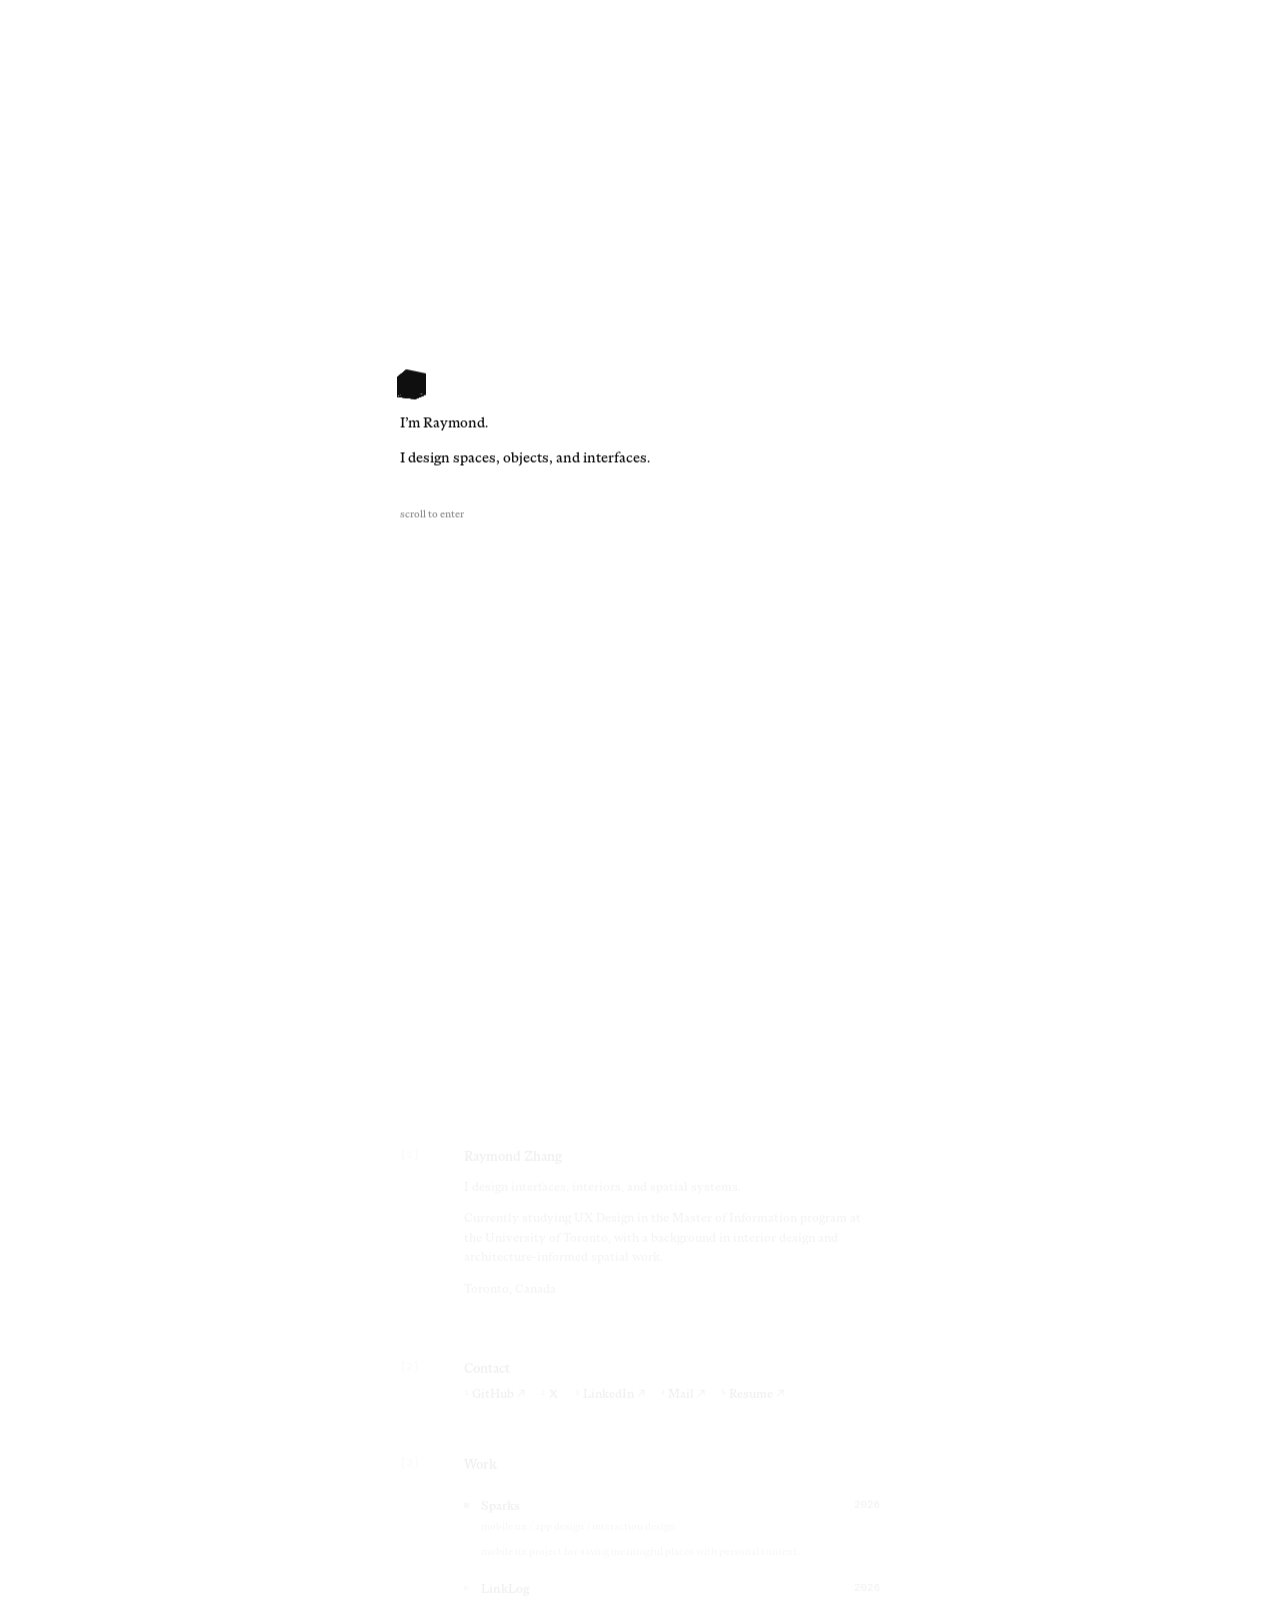
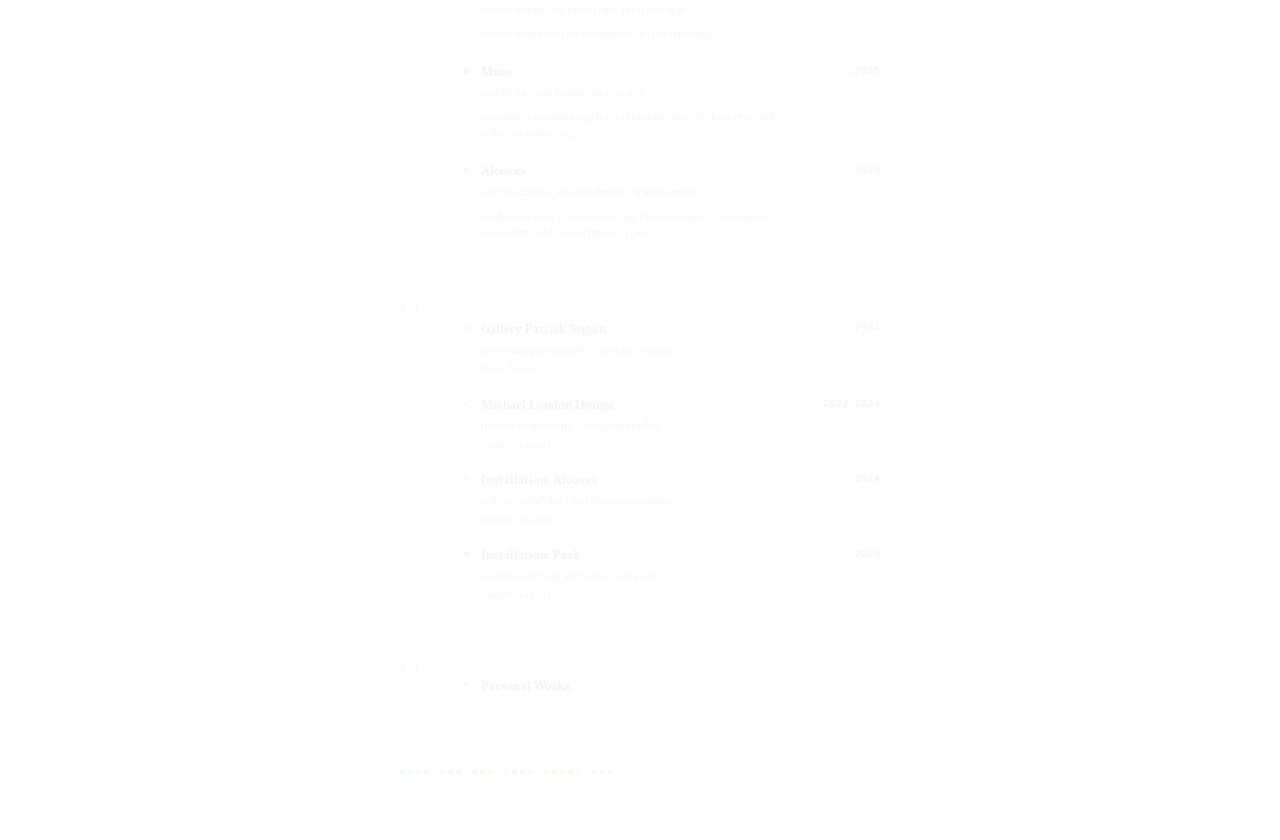
<file: index.html>
<!DOCTYPE html>
<html lang="en">
<head>
	<meta charset="UTF-8">
	<meta name="viewport" content="width=device-width, initial-scale=1.0">
	<meta name="theme-color" content="#ffffff">
	<meta name="background-color" content="#ffffff">
	<meta name="description" content="Raymond Zhang is a designer working across UX, interiors, and spatial systems, with selected work in service design, mobile app design, product design, and spatial experience.">
	<meta property="og:type" content="website">
	<meta property="og:url" content="https://www.ray-mnd.com/">
	<meta property="og:title" content="Raymond Zhang — UX, Spatial &amp; Product Design">
	<meta property="og:description" content="A portfolio of UX, service design, mobile app design, product design, and spatial experience work by Raymond Zhang.">
	<meta property="og:image" content="https://www.ray-mnd.com/og-image.png?v=c389d9297bd1">
	<meta property="og:image:width" content="1200">
	<meta property="og:image:height" content="630">
	<meta property="og:image:alt" content="Raymond Zhang portfolio preview">
	<meta name="twitter:card" content="summary_large_image">
	<meta name="twitter:title" content="Raymond Zhang — UX, Spatial &amp; Product Design">
	<meta name="twitter:description" content="A portfolio of UX, service design, mobile app design, product design, and spatial experience work by Raymond Zhang.">
	<meta name="twitter:image" content="https://www.ray-mnd.com/og-image.png?v=c389d9297bd1">
	<title>Raymond Zhang</title>
	<link rel="canonical" href="https://www.ray-mnd.com/">
	<link rel="icon" href="favicon.svg" type="image/svg+xml">
	<link rel="stylesheet" href="style.css?v=2026-06-17-tight-lowfi-carousel">
</head>

<body>
	<section class="intro-gate" aria-label="Opening introduction">
		<div class="site-shell intro-inner">
			<div class="intro-cube-scene" aria-hidden="true">
				<div class="intro-cube">
					<span class="cube-face cube-front"></span>
					<span class="cube-face cube-back"></span>
					<span class="cube-face cube-right"></span>
					<span class="cube-face cube-left"></span>
					<span class="cube-face cube-top"></span>
					<span class="cube-face cube-bottom"></span>
				</div>
				<div class="palette-cube" style="--cube-index: 0; --cube-tone: #050505; --cube-x: 1.18rem;">
					<span></span><span></span><span></span><span></span><span></span><span></span><span></span><span></span><span></span><span></span><span></span><span></span>
				</div>
				<div class="palette-cube" style="--cube-index: 1; --cube-tone: #1b1b1b; --cube-x: 1.8rem;">
					<span></span><span></span><span></span><span></span><span></span><span></span><span></span><span></span><span></span><span></span><span></span><span></span>
				</div>
				<div class="palette-cube" style="--cube-index: 2; --cube-tone: #313131; --cube-x: 2.42rem;">
					<span></span><span></span><span></span><span></span><span></span><span></span><span></span><span></span><span></span><span></span><span></span><span></span>
				</div>
				<div class="palette-cube" style="--cube-index: 3; --cube-tone: #484848; --cube-x: 3.04rem;">
					<span></span><span></span><span></span><span></span><span></span><span></span><span></span><span></span><span></span><span></span><span></span><span></span>
				</div>
				<div class="palette-cube" style="--cube-index: 4; --cube-tone: #5f5f5f; --cube-x: 3.66rem;">
					<span></span><span></span><span></span><span></span><span></span><span></span><span></span><span></span><span></span><span></span><span></span><span></span>
				</div>
				<div class="palette-cube" style="--cube-index: 5; --cube-tone: #767676; --cube-x: 4.28rem;">
					<span></span><span></span><span></span><span></span><span></span><span></span><span></span><span></span><span></span><span></span><span></span><span></span>
				</div>
				<div class="palette-cube" style="--cube-index: 6; --cube-tone: #8c8c8c; --cube-x: 4.9rem;">
					<span></span><span></span><span></span><span></span><span></span><span></span><span></span><span></span><span></span><span></span><span></span><span></span>
				</div>
				<div class="palette-cube" style="--cube-index: 7; --cube-tone: #a3a3a3; --cube-x: 5.52rem;">
					<span></span><span></span><span></span><span></span><span></span><span></span><span></span><span></span><span></span><span></span><span></span><span></span>
				</div>
				<div class="palette-cube" style="--cube-index: 8; --cube-tone: #b9b9b9; --cube-x: 6.14rem;">
					<span></span><span></span><span></span><span></span><span></span><span></span><span></span><span></span><span></span><span></span><span></span><span></span>
				</div>
				<div class="palette-cube" style="--cube-index: 9; --cube-tone: #cdcdcd; --cube-x: 6.76rem;">
					<span></span><span></span><span></span><span></span><span></span><span></span><span></span><span></span><span></span><span></span><span></span><span></span>
				</div>
				<div class="palette-cube" style="--cube-index: 10; --cube-tone: #dddddd; --cube-x: 7.38rem;">
					<span></span><span></span><span></span><span></span><span></span><span></span><span></span><span></span><span></span><span></span><span></span><span></span>
				</div>
				<div class="palette-cube" style="--cube-index: 11; --cube-tone: #ededed; --cube-x: 8rem;">
					<span></span><span></span><span></span><span></span><span></span><span></span><span></span><span></span><span></span><span></span><span></span><span></span>
				</div>
				<div class="palette-cube" style="--cube-index: 12; --cube-tone: #f8f8f8; --cube-x: 8.62rem;">
					<span></span><span></span><span></span><span></span><span></span><span></span><span></span><span></span><span></span><span></span><span></span><span></span>
				</div>
			</div>
			<p class="intro-line intro-name">I’m Raymond.</p>
			<p class="intro-line">I design spaces, objects, and interfaces.</p>
			<a class="intro-line intro-scroll-note" href="#home">scroll to enter</a>
		</div>
	</section>

	<main id="home" class="site-shell portfolio-index">
		<div class="home-index">
			<section class="home-intro" aria-labelledby="intro-title">
			<p class="index-number">[1]</p>
			<div class="intro-copy">
				<h1 id="intro-title">Raymond Zhang</h1>
				<p>I design interfaces, interiors, and spatial systems.</p>
				<p>Currently studying UX Design in the Master of Information program at the University of Toronto, with a background in interior design and architecture-informed spatial work.</p>
				<p class="muted">Toronto, Canada</p>
			</div>
			</section>

			<section class="contact-links" aria-label="Contact links">
			<p class="index-number">[2]</p>
			<div>
				<h2>Contact</h2>
				<ul class="numbered-links" aria-label="Contact links">
					<li>
						<a class="github-contact-link" href="https://github.com/sosekit" target="_blank" rel="noopener noreferrer">
							<sup>1</sup>
							<span>GitHub ↗</span>
						</a>
					</li>
					<li>
						<a class="x-contact-link" href="https://x.com/zhnnnng" target="_blank" rel="noopener noreferrer" aria-label="X">
							<sup>2</sup>
							<svg class="contact-link-icon" viewBox="0 0 24 24" aria-hidden="true" focusable="false">
								<path d="M18.9 2.5h3.3l-7.2 8.2 8.4 10.8h-6.6l-5.1-6.6-5.9 6.6H2.5l7.7-8.7L2.2 2.5h6.8l4.6 5.9 5.3-5.9Zm-1.2 17.1h1.8L8 4.3H6.1l11.6 15.3Z"></path>
							</svg>
						</a>
					</li>
					<li><a href="https://www.linkedin.com/in/zhng/" target="_blank" rel="noopener noreferrer"><sup>3</sup><span>LinkedIn ↗</span></a></li>
					<li><a href="mailto:rymndzhng@gmail.com"><sup>4</sup><span>Mail ↗</span></a></li>
					<li><a class="resume-protected-link" href="resume/raymond-zhang-resume.pdf" target="_blank" rel="noopener noreferrer"><sup>5</sup><span>Resume ↗</span></a></li>
				</ul>
			</div>
			</section>

			<section id="featured" class="selected-work-index" aria-labelledby="selected-title">
			<p class="index-number">[3]</p>
			<div>
				<h2 id="selected-title">Work</h2>
				<div class="work-list">
					<button class="work-index-row" type="button" data-work="sparks" aria-expanded="false" aria-controls="work-detail-panel">
						<span class="work-marker" style="--marker-color: #4e6498;" aria-hidden="true"></span>
						<span class="work-main">
							<strong>Sparks</strong>
							<em class="work-discipline">Mobile UX / App Design / Interaction Design</em>
							<small>Mobile UX project for saving meaningful places with personal context.</small>
						</span>
						<time datetime="2026">2026</time>
					</button>

					<button class="work-index-row" type="button" data-work="linklog" aria-expanded="false" aria-controls="work-detail-panel">
						<span class="work-marker" style="--marker-color: linear-gradient(135deg, #4e6498 0%, #96b4c9 55%, #b3c8cd 100%);" aria-hidden="true"></span>
						<span class="work-main">
							<strong>LinkLog</strong>
							<em class="work-discipline">Service Design / UX Prototype / Local Web App</em>
							<small>Service dashboard for community-based reporting.</small>
						</span>
						<time datetime="2026">2026</time>
					</button>

					<button class="work-index-row" type="button" data-work="muse" aria-expanded="false" aria-controls="work-detail-panel">
						<span class="work-marker" style="--marker-color: linear-gradient(135deg, #811c35 0%, #901442 55%, #e3b09b 100%);" aria-hidden="true"></span>
						<span class="work-main">
							<strong>Muse</strong>
							<em class="work-discipline">Mobile UX / App Design / UX Research</em>
							<small>Museum companion app for wayfinding, artwork discovery, and reflective journaling.</small>
						</span>
						<time datetime="2025">2025</time>
					</button>

					<button class="work-index-row" type="button" data-work="alcoves" aria-expanded="false" aria-controls="work-detail-panel">
						<span class="work-marker" style="--marker-color: linear-gradient(135deg, #5d3833 0%, #a86a5d 55%, #e8c29e 100%);" aria-hidden="true"></span>
						<span class="work-main">
							<strong>Alcoves</strong>
							<em class="work-discipline">Interior Design / Product Design / Spatial Design</em>
							<small>Modular seating system exploring thermal comfort, responsive materiality, and shared interior space.</small>
						</span>
						<time datetime="2024">2024</time>
					</button>
				</div>
			</div>
			</section>

			<section id="archive" class="archive-index" aria-label="Archive">
			<p class="index-number">[4]</p>
			<div>
				<div id="archive-list" class="archive-list" aria-label="Archive index"></div>
			</div>
			</section>

			<section id="personal" class="personal-works-index" aria-labelledby="personal-title">
				<p class="index-number">[5]</p>
				<div>
					<button id="personal-works-trigger" class="personal-works-trigger" type="button" aria-expanded="false" aria-controls="personal-grid-panel">
						<span class="personal-marker" style="--marker-color: linear-gradient(135deg, #616f74 0%, #b5b5af 100%);" aria-hidden="true"></span>
						<span class="personal-trigger-main">
							<span id="personal-title" class="personal-title">Personal Works</span>
						</span>
						<span class="personal-trigger-state">↗</span>
					</button>
					<div id="mobile-personal-panel" class="mobile-personal-panel" hidden>
						<div id="mobile-personal-grid" class="mobile-personal-panel-inner personal-grid"></div>
					</div>
				</div>
			</section>
			<div class="swatch-strip-wrapper" aria-hidden="true">
				<div class="swatch-strip">
					<span class="swatch-chip" style="--swatch-color: #4e6498"></span>
					<span class="swatch-chip" style="--swatch-color: #96b4c9"></span>
					<span class="swatch-chip" style="--swatch-color: #b3c8cd"></span>
					<span class="swatch-chip" style="--swatch-color: #2c695a"></span>
					<span class="swatch-chip" style="--swatch-color: #9ab9a6"></span>
					<span class="swatch-chip" style="--swatch-color: #c6d4bd"></span>
					<span class="swatch-chip" style="--swatch-color: #811c35"></span>
					<span class="swatch-chip" style="--swatch-color: #901442"></span>
					<span class="swatch-chip" style="--swatch-color: #e3b09b"></span>
					<span class="swatch-chip" style="--swatch-color: #5d3833"></span>
					<span class="swatch-chip" style="--swatch-color: #a86a5d"></span>
					<span class="swatch-chip" style="--swatch-color: #e8c29e"></span>
					<span class="swatch-chip" style="--swatch-color: #fffceb"></span>
					<span class="swatch-chip" style="--swatch-color: #899498"></span>
					<span class="swatch-chip" style="--swatch-color: #333230"></span>
					<span class="swatch-chip" style="--swatch-color: #616f74"></span>
					<span class="swatch-chip" style="--swatch-color: #7facc6"></span>
					<span class="swatch-chip" style="--swatch-color: #e2e7dc"></span>
					<span class="swatch-chip" style="--swatch-color: #f2b573"></span>
					<span class="swatch-chip" style="--swatch-color: #d15c32"></span>
					<span class="swatch-chip" style="--swatch-color: #f7cc9d"></span>
					<span class="swatch-chip" style="--swatch-color: #69372b"></span>
					<span class="swatch-chip" style="--swatch-color: #baa494"></span>
					<span class="swatch-chip" style="--swatch-color: #fadec3"></span>
					<span class="swatch-chip" style="--swatch-color: linear-gradient(135deg, #4e6498 0%, #96b4c9 100%)"></span>
					<span class="swatch-chip" style="--swatch-color: linear-gradient(135deg, #811c35 0%, #e3b09b 100%)"></span>
					<span class="swatch-chip" style="--swatch-color: linear-gradient(135deg, #5d3833 0%, #e8c29e 100%)"></span>
				</div>
			</div>
		</div>

		<section id="work-detail-panel" class="work-detail-panel work-panel-shell" aria-live="polite" hidden>
			<div id="work-detail-scroll" class="work-panel-scroll">
				<div id="work-detail-content" class="work-detail-content"></div>
			</div>
			<div id="work-panel-bottom-fade" class="work-panel-bottom-fade" aria-hidden="true"></div>
		</section>

		<section id="personal-grid-panel" class="personal-grid-panel" aria-label="Personal work thumbnails" hidden>
			<div id="personal-grid" class="personal-grid"></div>
		</section>

	</main>
	<div id="floating-image-preview" class="floating-image-preview archive-hover-preview" aria-hidden="true">
		<img alt="" loading="lazy" decoding="async">
	</div>
	<script>
		const cleanTrackingParams = () => {
			const url = new URL(window.location.href);
			let changed = false;

			Array.from(url.searchParams.keys()).forEach((key) => {
				if (key.toLowerCase().startsWith("utm_") || key.toLowerCase() === "fbclid") {
					url.searchParams.delete(key);
					changed = true;
				}
			});

			if (changed) {
				window.history.replaceState({}, "", `${url.pathname}${url.search}${url.hash}`);
			}
		};

		cleanTrackingParams();

			const IMAGE_VERSION = "2026-06-16-performance";
			const versionedImage = (src) => `${src}?v=${IMAGE_VERSION}`;
			const versionedSrcset = (srcset) => srcset
				.split(",")
				.map((candidate) => {
					const [src, ...descriptors] = candidate.trim().split(/\s+/);
					return `${versionedImage(src)} ${descriptors.join(" ")}`.trim();
				})
				.join(", ");
			const applyImageMetadata = (image, source) => {
				if (source.intrinsicWidth && source.intrinsicHeight) {
					image.width = source.intrinsicWidth;
					image.height = source.intrinsicHeight;
				}
				if (source.sizes) image.sizes = source.sizes;
				if (source.srcset) image.srcset = versionedSrcset(source.srcset);
			};

		const archiveItems = [
			{
				title: "Gallery Patrick Seguin",
				descriptor: "showroom photography / furniture staging",
				location: "paris, france",
				year: "2024",
					markerColor: "#899498",
					image: "images/archive/gallery-patrick-seguin.jpg",
					alt: "Gallery Patrick Seguin showroom photography",
					intrinsicWidth: 900,
					intrinsicHeight: 675
				},
			{
				title: "Michael London Design",
				descriptor: "interior architecture / design internship",
				location: "toronto, canada",
				year: "2023–2024",
					markerGradient: "linear-gradient(135deg, #616f74 0%, #7facc6 55%, #e2e7dc 100%)",
					image: "images/archive/michael-london-design.jpg",
					alt: "Michael London Design spatial documentation",
					intrinsicWidth: 900,
					intrinsicHeight: 675
				},
			{
				title: "Installation: Alcoves",
				descriptor: "selected exhibitor / installation experience",
				location: "toronto, canada",
				year: "2024",
					markerGradient: "linear-gradient(135deg, #f2b573 0%, #d15c32 55%, #f7cc9d 100%)",
					image: "images/archive/ids-toronto.jpg",
					alt: "Installation Alcoves exhibition installation",
					intrinsicWidth: 900,
					intrinsicHeight: 675
				},
			{
				title: "Installation: Peak",
				descriptor: "installation / light and material design",
				location: "toronto, canada",
				year: "2024",
					markerColor: "#69372b",
					image: "images/archive/tmu-year-end-peak.jpg",
					alt: "Installation Peak light and material design",
					intrinsicWidth: 900,
					intrinsicHeight: 675
				}
		];

		const personalWorks = [
			{
				title: "Apples and Peaches",
				year: "2023",
				markerGradient: "linear-gradient(135deg, #811c35 0%, #e3b09b 100%)",
					image: "images/personal/painted-fruit-study.jpeg",
					alt: "Apples and peaches painting across an open sketchbook",
					intrinsicWidth: 1400,
					intrinsicHeight: 1038,
					srcset: "images/personal/painted-fruit-study-700.jpeg 700w, images/personal/painted-fruit-study.jpeg 1400w",
					sizes: "(max-width: 780px) 92vw, 320px",
					aspect: "4 / 3",
				imageScale: "1.14",
				size: "half"
			},
			{
				title: "7 Rue du Perche",
				year: "2024",
				markerColor: "#899498",
					image: "images/personal/7-rue-du-perche.jpg",
					alt: "Architectural elevation drawing of 7 Rue du Perche in Paris",
					intrinsicWidth: 838,
					intrinsicHeight: 1295,
					aspect: "2 / 3",
				imageFit: "contain",
				size: "half"
			},
			{
				title: "Takamatsu Facade Sketch",
				year: "2025",
					markerGradient: "linear-gradient(135deg, #616f74 0%, #b5b5af 100%)",
					image: "images/personal/takamatsu-architecture-sketch.jpg",
					alt: "Architectural line sketch of buildings in Takamatsu",
					intrinsicWidth: 1400,
					intrinsicHeight: 1017,
					srcset: "images/personal/takamatsu-architecture-sketch-700.jpg 700w, images/personal/takamatsu-architecture-sketch.jpg 1400w",
					sizes: "(max-width: 780px) 92vw, 320px",
					aspect: "4 / 3",
				imageScale: "1.07",
				size: "half"
			},
			{
				title: "Shanghai Facade Study",
				year: "2025",
					markerColor: "#899498",
					image: "images/personal/shanghai-architecture-sketch.jpg",
					alt: "Panoramic architectural line sketch of a Shanghai facade",
					intrinsicWidth: 1800,
					intrinsicHeight: 697,
					srcset: "images/personal/shanghai-architecture-sketch-900.jpg 900w, images/personal/shanghai-architecture-sketch.jpg 1800w",
					sizes: "(max-width: 780px) 92vw, 680px",
					aspect: "21 / 8",
				size: "wide"
			},
			{
				title: "Pathways",
				year: "2023",
				markerGradient: "linear-gradient(135deg, #4e6498 0%, #96b4c9 100%)",
				video: "videos/personal/pathways-2023.mp4",
				alt: "Pathways video study",
				aspect: "16 / 9",
				invertVideo: true,
				size: "medium"
			},
			{
				title: "Linea Lamp",
				year: "2022",
				markerColor: "#616f74",
					image: "images/personal/linea-lamp.jpg",
					alt: "Technical line drawing of the Linea Lamp design",
					intrinsicWidth: 1400,
					intrinsicHeight: 997,
					srcset: "images/personal/linea-lamp-700.jpg 700w, images/personal/linea-lamp.jpg 1400w",
					sizes: "(max-width: 780px) 92vw, 420px",
					aspect: "2262 / 1611",
				imageFit: "contain",
				size: "medium-left"
			},
			{
				title: "ray-mnd Visual Branding 1",
				year: "2026",
				markerColor: "#333230",
				image: "images/personal/ray-mnd-poster-01.png",
				alt: "Black and white pixel poster study with repeated ray-mnd.com text",
				intrinsicWidth: 595,
				intrinsicHeight: 842,
				aspect: "595 / 842",
				imageFit: "contain",
				size: "half"
			},
			{
				title: "ray-mnd Visual Branding 2",
				year: "2026",
				markerColor: "#333230",
				image: "images/personal/ray-mnd-poster-03.png",
				alt: "Black and white pixel typography poster study for ray-mnd.com",
				intrinsicWidth: 595,
				intrinsicHeight: 842,
				aspect: "595 / 842",
				imageFit: "contain",
				size: "half"
			}
		];

		const featuredProjects = {
			linklog: {
				title: "LinkLog",
				discipline: "Service Design / UX Prototype / Dashboard Design",
				year: "2026",
				summary: "LinkLog is a browser based service dashboard prototype designed for OACAO’s Links2Wellbeing program. It helps staff manage local client records, track follow-ups, document interactions, and prepare de-identified seasonal reports without relying on a backend or complex technical setup. The final package included a working prototype, storyboard, user testing materials, future-state service blueprint, implementation toolkit, Miro process work, and technical documentation.",
				marker: "linear-gradient(135deg, #4e6498 0%, #96b4c9 55%, #b3c8cd 100%)",
				meta: [
					["Role", "UX Researcher / Service Designer / Prototype Developer"],
					["Tools", "Figma, Miro, MS Teams, HTML, CSS, JavaScript"],
					["Timeline", "May 2026"],
					["Team", "Team of 5"],
					["Context", "Academic-client service design project for OACAO’s Links2Wellbeing program"]
				],
				sections: [
					{
						label: "Problem",
						body: [
							"Community-based reporting workflows often depend on spreadsheets, shared computers, local files, and manual coordination. For staff and volunteers, this can make it difficult to know which clients need follow-up, where interaction notes live, and how to prepare reporting data without exposing sensitive information.",
							"Users needed a clearer way to manage referrals, follow-up activity, and seasonal reporting while staying within a local-file workflow."
						]
					},
					{
						label: "Solution",
						body: "LinkLog translates a spreadsheet-heavy service workflow into a lightweight local dashboard. The prototype supports client records, interaction notes, participation status, overdue follow-up tracking, and de-identified reporting exports.",
						items: [
							"Folder-based CSV loading",
							"Role selection and organization setup",
							"Dashboard overview of active clients and follow-ups",
							"Priority call lists",
							"3-month, 6-month, and 12-month follow-up tracking",
							"De-identified seasonal export flows",
							"Local save confirmation and plain-language folder guidance"
						]
					},
					{
						label: "Research / Discovery",
						body: "The project began by mapping the service workflow across frontline staff and program-level reporting needs. I focused on how Link Workers move from referral intake to first contact, participation tracking, follow-up calls, and annual or seasonal reporting.",
						items: [
							"How staff manage client records",
							"How interaction notes are documented",
							"Where follow-up tracking breaks down",
							"How reporting data is prepared",
							"What non-technical users need from a local-file tool"
						]
					},
					{
						label: "Key insights",
						insights: [
							["The workflow was not only about data entry.", "Staff needed to understand what action to take next, especially when a client was overdue for follow-up or missing participation information."],
							["Local files created both flexibility and confusion.", "CSV-based workflows made the tool lightweight and privacy-conscious, but folder permissions, save locations, and file structure needed clearer guidance."],
							["Reporting needed preview and control.", "Users needed to understand what fields were included, what date range was selected, and whether exported data was de-identified before saving."],
							["Plain language mattered as much as the interface.", "Labels, setup instructions, and confirmation states needed to reduce uncertainty for users who may not be comfortable with technical file handling."]
						]
					},
					{
						label: "Design response",
						body: "The design focused on making the workflow visible, guided, and reversible.",
						insights: [
							["Role-based setup", "Help users enter the tool through the perspective of their work context."],
							["Dashboard overview", "Surface active clients, overdue follow-ups, due-this-week tasks, and new enrollments."],
							["Priority call list", "Turn follow-up tracking into an actionable next-step view."],
							["Reporting flow", "Let users configure, preview, de-identify, and export seasonal reports with clearer confidence."]
						]
					},
					{
						label: "System + IA",
						ia: {
							userGroups: "SALC staff / volunteers · OACAO staff",
							coreObjects: "Client record · Interaction note · Follow-up status · Participation status · Organization profile · Seasonal report · Export file",
							primaryFlows: "Referral intake → first contact → participation tracking → scheduled follow-up → seasonal reporting",
							navigationModel: "Role setup · Dashboard · Clients · Follow-ups · Reports · Settings / folder access",
							keyDecisions: [
								"Separate daily coordination from program-level reporting.",
								"Use role-based setup so users enter the tool through their work context.",
								"Group exports by reporting intent rather than technical field names.",
								"Make de-identification, selected fields, date ranges, and save location visible before export.",
								"Keep local-file actions plain-language and reversible."
							],
							systemLogic: [
								"Follow-ups are organized around 3-month, 6-month, and 12-month check-ins.",
								"Reporting flows prioritize preview, field selection, and de-identified output.",
								"The dashboard surfaces overdue, due-this-week, and active client activity as action cues."
							]
						}
					},
					{
						label: "Prototype flows",
						numbered: [
							"Select role and organization",
							"Load local CSV folder",
							"Review dashboard summary",
							"Identify overdue follow-up",
							"Open client record and interaction history",
							"Prepare de-identified seasonal report",
							"Preview selected fields and export locally"
						]
					},
					{
						label: "Testing + iteration",
						body: "Feedback focused on whether the setup and export flows felt understandable for non-technical staff. The onboarding, folder-permission guidance, and reporting language were revised to make the tool feel more like a familiar local application rather than a technical prototype.",
						items: [
							"Users needed clearer explanation of folder access and local file handling",
							"Export filters needed to be grouped by reporting intent, not technical fields",
							"Save confirmation needed to make the final file location and format clearer"
						]
					},
					{
						label: "Design changes",
						items: [
							"Redesigned onboarding and role selection",
							"Clarified organization setup and folder-permission language",
							"Reorganized export filters into a more structured reporting flow",
							"Added preview states before export",
							"Added de-identified report language and local save confirmation"
						]
					},
					{
						label: "Takeaways",
						insights: [
							["Service tools need to make the next action visible.", "The strongest dashboard moments were not just summaries, but cues that helped staff know who needed attention next."],
							["Privacy can be designed through workflow.", "Local-file handling, de-identification, preview states, and field selection helped make privacy visible instead of hidden in the system."],
							["Plain-language UX is part of accessibility.", "The tool became more usable when technical file actions were translated into everyday steps."]
						]
					},
					{
						label: "Future steps",
						body: "Future iterations would focus on deeper usability testing with SALC staff, improving error recovery for missing or renamed CSV files, and refining the reporting flow for different seasonal or annual reporting needs."
					},
					{
						label: "Project Materials",
						body: "Selected final deliverables and process artifacts from the LinkLog service design project.",
						materials: [
							{
								label: "Prototype Demo",
								description: "Live prototype showing the Link Worker and OACAO reporting flows.",
								href: "https://link-logv2.vercel.app/"
							},
							{
								label: "Final Deliverables Folder",
								description: "Storyboard, user testing materials, future-state service blueprint, and supporting final documents.",
								href: "https://drive.google.com/drive/folders/1syy4EmmQT8JvOfEaAPjqw_-8b2BJGwcI"
							},
							{
								label: "Implementation Success Measurement Toolkit",
								description: "Toolkit for measuring adoption, ease of use, workflow fit, and organizational value.",
								href: "https://docs.google.com/document/d/1TLaolVhrd-7oYP8f5yWtf_HtqrpzsdS1lMcR8tavSR8/edit?tab=t.0#heading=h.66a3g2tp1sl5"
							},
							{
								label: "Miro Process Work",
								description: "Affinity mapping, current-state blueprinting, and early process work.",
								href: "https://miro.com/app/board/uXjVHXrD-IA=/?moveToWidget=3458764671706328996&cot=14"
							},
							{
								label: "GitHub Repository",
								description: "Prototype files, technical documentation, README files, product backlog, and requirements.",
								href: "https://github.com/belindakwan/LinkLogv2/"
							}
						]
					}
				]
			},
			sparks: {
				title: "Sparks",
				discipline: "Mobile UX / App Design / Interaction Design",
				year: "2026",
				summary: "Sparks is a mobile UX project for saving, organizing, and revisiting meaningful places through trusted recommendations, personal context, and curated discovery. The app helps users capture the meaning behind a place, not just the location.",
				marker: "#4e6498",
				meta: [
					["Role", "UX Designer / UX Researcher"],
					["Tools", "Figma, Miro, MS Teams"],
					["Timeline", "2026"],
					["Team", "Team of 3"],
					["Context", "Mobile UX design project"]
				],
				sections: [
					{
						label: "Product direction",
						body: "Sparks connects place, memory, and action. It supports people who want to save meaningful places with context and explore recommendations from people they trust."
					},
					{
						label: "Problem",
						body: [
							"People save places across map pins, screenshots, notes, messages, and memory. These saved places can be useful, but they rarely keep the context of why a place mattered.",
							"Users needed a clearer way to collect meaningful places, organize them into lists, and share recommendations without turning the experience into a generic public review platform."
						]
					},
					{
						label: "Solution",
						body: "Sparks reframes saved places as personal landmarks. Users can create a Spark, add context, organize Sparks into curated lists, and explore trusted recommendations as guided experiences.",
						items: [
							"Create place-based Sparks with photos, captions, and location context",
							"Build Spark Lists around trips, moods, routines, or recommendations",
							"Explore saved lists through guided routes",
							"Use audience controls for selective sharing",
							"Return to meaningful places with clearer saved and bookmark states"
						]
					},
					{
						dividerBefore: true,
						label: "Target users",
						body: "Two proto-personas shaped the redesign:",
						personaCards: [
							{
								name: "NAT",
								title: "The Urban Explorer",
								age: "21",
								icon: "images/projects/sparks/nat-persona.png",
								alt: "Black and white illustrated icon for NAT, the urban explorer persona",
								intrinsicWidth: 256,
								intrinsicHeight: 256,
								description: "New to a city or visiting temporarily. Wants trusted, personal recommendations instead of generic tourist content.",
								painPoint: "Recommendations from friends or creators are scattered and hard to use in the moment."
							},
							{
								name: "JEN",
								title: "The Travelling Creator",
								age: "24",
								icon: "images/projects/sparks/jen-persona.png",
								alt: "Black and white illustrated icon for JEN, the travelling creator persona",
								intrinsicWidth: 256,
								intrinsicHeight: 256,
								description: "A local, traveller, or city enthusiast who intentionally collects meaningful places and wants to share them with others.",
								painPoint: "Existing platforms make it hard to connect content, place, and personal context in a lasting way."
							}
						],
						sharedInsight: "Both users need a way to connect place, memory, and action, either by following trusted recommendations or creating meaningful lists for others to explore."
					},
					{
						label: "Research / usability feedback",
						body: "Peer usability testing showed that the original prototype had a strong concept, but several parts of the flow did not match user expectations.",
						items: [
							"List creation was hidden and felt tied to adding a location",
							"The Explore List CTA was visually buried and easy to miss",
							"Bookmarks and Lists created a confusing mental model",
							"Audience toggle states were unclear",
							"Form state needed to persist across interactions",
							"Monochrome icons reduced scannability in navigation and map-heavy screens"
						]
					},
					{
						label: "Key insights",
						insights: [
							["Saved places needed context.", "A location alone was not enough. The memory, reason, or recommendation attached to the place made it useful."],
							["Lists needed a clearer home.", "Users needed one place to find saved and created Spark Lists."],
							["Explore needed to feel active.", "Spark Lists worked best when they became guided discovery experiences rather than static collections."],
							["Visual cues improved wayfinding.", "Colour and active states helped users scan categories, navigation, and map-heavy screens more quickly."]
						]
					},
					{
						label: "System + structure",
						ia: {
							userGroups: "Urban explorers · Travelling creators · Close friends · List followers",
							coreObjects: "Place · Spark · Spark List · Saved list · Category · Audience group · Comment",
							primaryFlows: "Create a Spark · Create a List · Add to List · Explore a Spark List · Comment",
							navigationModel: "Home · Create · Your Lists · Explore · Saved · Profile",
							keyDecisions: [
								"Keep Spark creation separate from List creation.",
								"Give lists a dedicated place in the navigation.",
								"Make save, bookmark, and audience states explicit.",
								"Use category colour as a functional cue.",
								"Design recovery states for unavailable lists."
							],
							systemLogic: [
								"A Spark can stand alone or belong to one or more Spark Lists.",
								"Spark Lists can be saved, previewed, explored, and completed.",
								"Comments add reflection and social context to individual Sparks."
							]
						}
					},
					{
						dividerBefore: true,
						label: "Design response",
						body: "Based on usability testing, I redesigned Sparks' core flows to make saving, organizing, and revisiting places clearer through category filters, explicit save states, a dedicated Your Lists page, and a standalone Create List flow. Visually, the redesign moved from a mostly monochrome interface toward a more scannable system with colour-coded category cues, stronger CTA hierarchy, clearer active states, and reusable list and card components.",
						insights: [
							["Dedicated Your Lists page", "Centralizes saved and created Spark Lists so users know where lists live."],
							["Standalone Create List flow", "Lets users create curated collections without starting from a Spark."],
							["Reusable Add to List component", "Lets users keep building lists from multiple points in the app."],
							["Stronger Explore Mode CTAs", "Makes guided list exploration more visible and easier to start."]
						]
					},
					{
						label: "Redeveloped Task Flows",
						body: "The redesigned flows focus on two connected behaviours: creating meaningful place-based content and exploring curated Spark Lists as guided experiences. Together, these flows support the creator who captures and shares places, and the explorer who follows trusted recommendations in the real world.",
						insights: [
							["Create a Spark", "This flow supports JEN, the travelling creator. Users start from Home, create a Spark, add or search for a location, write a caption, choose an audience, and decide whether the Spark stays individual or joins a Spark List. If the location does not exist, users can create a new location from the searched name. The flow ends with a clear posted state."],
							["Create a Spark rationale", "Clearer button affordances, persistent form state, location fallback options, and explicit save or list choices reduce hesitation during creation."],
							["Explore a Spark List", "This flow supports NAT, the urban explorer. Users open saved Spark Lists, preview a list, start Explore Mode, follow a route to each Spark location, and finish with a checklist-style completion screen for reviewing, following, commenting, or bookmarking."],
							["Unavailable list recovery", "If a saved Spark List was deleted by the creator, the app shows a recovery state with a similar suggested Spark List that users can preview before starting."],
							["Explore rationale", "Spark Lists become guided discovery experiences with route-following, progress, recovery states, and post-experience actions."]
						]
					},
					{
						label: "Low-Fidelity Prototype",
						body: "Early wireframes were used to test the structure of the create, save, and list exploration flows before moving into visual design.",
						carousel: [
							{
								src: "images/projects/sparks/lofi-home-feed-view.png",
								alt: "Low-fidelity wireframe of the Sparks home feed view",
								intrinsicWidth: 360,
								intrinsicHeight: 800
							},
							{
								src: "images/projects/sparks/lofi-home-map-view.png",
								alt: "Low-fidelity wireframe of the Sparks home map view",
								intrinsicWidth: 360,
								intrinsicHeight: 800
							},
							{
								src: "images/projects/sparks/lofi-add-spark-to-list.png",
								alt: "Low-fidelity wireframe of adding a Spark to a list",
								intrinsicWidth: 360,
								intrinsicHeight: 800
							},
							{
								src: "images/projects/sparks/lofi-create-spark-add-title.png",
								alt: "Low-fidelity wireframe of the Create Spark caption and audience flow",
								intrinsicWidth: 360,
								intrinsicHeight: 800
							},
							{
								src: "images/projects/sparks/lofi-create-spark-gallery-selected.png",
								alt: "Low-fidelity wireframe of the Create Spark gallery selection flow",
								intrinsicWidth: 360,
								intrinsicHeight: 800
							},
							{
								src: "images/projects/sparks/lofi-end-of-experience.png",
								alt: "Low-fidelity wireframe of the Spark List end of experience screen",
								intrinsicWidth: 360,
								intrinsicHeight: 800
							},
							{
								src: "images/projects/sparks/lofi-explore-mode-spark-1.png",
								alt: "Low-fidelity wireframe of Explore Mode navigation",
								intrinsicWidth: 360,
								intrinsicHeight: 800
							},
							{
								src: "images/projects/sparks/lofi-spark-list-preview-location-1.png",
								alt: "Low-fidelity wireframe of the Spark List preview flow",
								intrinsicWidth: 360,
								intrinsicHeight: 800
							}
						]
					},
					{
						label: "Key Components",
						items: [
							"Spark Cards: display image, title, location, tags, and save state for quick browsing",
							"Category Filters: help users scan and filter Sparks by type, mood, or activity",
							"Create Spark Flow: guides users through photo, location, caption, audience, and list assignment",
							"Create List Flow: gives users a direct way to create curated collections",
							"Your Lists Page: centralizes saved and created Spark Lists",
							"Add to List Component: lets users keep building lists from multiple points in the app",
							"Explore Mode: turns Spark Lists into guided, real-world discovery routes",
							"Commenting: lets users add reflections, reactions, or memories to a Spark"
						]
					},
					{
						label: "Feature moments",
						insights: [
							["Creating a Spark", "Helps users capture a meaningful place quickly while preserving the context behind it: photo, location, caption, audience, and list assignment."],
							["Creating a List", "Gives users a direct way to organize Sparks into curated collections instead of hiding list creation inside the Spark flow."],
							["Spark List Guide", "Turns curated lists into guided discovery experiences with sequencing, route-following, and intentional completion."],
							["Leaving a Comment", "Adds personal reflection and social context so each Spark feels more meaningful and connected."]
						]
					},
					{
						label: "Testing + iteration",
						body: "The redesign focused on navigation clarity, list creation, form persistence, and whether users understood how Sparks, Lists, bookmarks, and Explore Mode related to each other.",
						items: [
							"Users needed a clearer entry point for creating lists",
							"Explore Mode needed stronger visual priority",
							"Bookmark and list states needed clearer separation",
							"Audience toggles needed more explicit state changes",
							"Colour-coded navigation cues improved scannability"
						]
					},
					{
						label: "Key iteration details",
						items: [
							"Added a dedicated Your Lists page",
							"Separated Create List from Create Spark",
							"Introduced a reusable Add to List component",
							"Clarified category filters and active navigation states",
							"Made bookmark and save states more explicit",
							"Added recovery states for unavailable Spark Lists",
							"Improved CTA hierarchy for Explore Mode and list actions"
						]
					},
					{
						dividerBefore: true,
						label: "Takeaways",
						insights: [
							["Context made the product useful.", "The app became stronger when the design focused less on places alone and more on why those places mattered."],
							["Lists needed to become experiences.", "Spark Lists worked better when they supported exploration, progress, and recovery, not just saving."],
							["Navigation carried the concept.", "Clearer structure helped users understand the difference between Sparks, Lists, bookmarks, and guided exploration."]
						]
					},
					{
						label: "Future steps",
						body: "Future iterations would focus on testing Explore Mode in real-world contexts, refining map and list switching, and evaluating audience controls with users."
					},
					{
						label: "Why Sparks Works",
						body: [
							"Sparks works because each design decision supports a clear user need: capture quickly, remember with context, browse without friction, and return to places with intention.",
							"Save the place. Keep the context. Revisit with intention."
						]
					},
					{
						dividerBefore: true,
						label: "Onboarding feature",
						body: "The onboarding flow introduces Sparks through a short guided demo, helping users understand how saving, organizing, and exploring places connect before they enter the main experience.",
						video: {
							src: "videos/projects/sparks/onboarding-feature-demo.mp4",
							label: "Sparks onboarding feature demo",
							crop: "phone",
							width: "min(52%, 12.5rem)"
						}
					},
							{
								label: "Create a Spark",
								body: "Creating a Spark is designed to be fast and guided. Users can upload one or multiple photos, add a location, write a caption, choose who can see it, and save it as an individual Spark or add it to a Spark List.",
								video: {
									src: "videos/projects/sparks/create-a-spark-demo.mov?v=transparent-original",
									label: "Sparks create a Spark feature demo",
									width: "min(59%, 14.1rem)"
								}
							},
					{
						label: "Create List",
						body: "Creating a List gives users a direct way to organize Sparks into curated collections. Instead of being hidden inside the Spark creation flow, the redesigned list feature lets users create, describe, and manage lists independently, making the app feel more flexible and easier to navigate.",
						video: {
							src: "videos/projects/sparks/create-list-demo.mp4",
							label: "Sparks create list feature demo",
							crop: "phone",
							width: "min(52%, 12.5rem)"
						}
					},
					{
						label: "Map exploration feature",
						body: "Sparks’ launch flow is designed to make discovery feel immediate and intuitive. Users can browse Sparks, create their own, and save memorable places with clear affordances, category cues, and visible bookmark feedback that confirms when an item has been saved.",
						video: {
							src: "videos/projects/sparks/map-exploration-feature-demo.mp4",
							label: "Sparks map exploration feature demo",
							crop: "phone",
							width: "min(52%, 12.5rem)"
						}
					},
					{
						label: "Bookmark feature",
						body: "The bookmark feature gives users a clear way to save Sparks and return to places later without interrupting browsing or exploration.",
						video: {
							src: "videos/projects/sparks/bookmark-feature-demo.mp4",
							label: "Sparks bookmark feature demo",
							crop: "phone",
							width: "min(52%, 12.5rem)"
						}
					}
				]
			},
			muse: {
				title: "Muse",
				discipline: "Mobile UX / App Design / UX Research",
				year: "2025",
				role: "UX Designer / UX Researcher",
				tools: "Figma, Miro, MS Teams",
				timeline: "3 months",
				team: "Research team of 4",
				summary: "Muse is a mobile companion app designed to make museum visits easier to navigate, understand, and remember. It brings together AR wayfinding, artwork lookup, accessible learning tools, and reflective journaling to support visitors before, during, and after their visit.",
				marker: "linear-gradient(135deg, #811c35 0%, #901442 55%, #e3b09b 100%)",
				meta: [
					["Role", "UX Designer / UX Researcher"],
					["Tools", "Figma, Miro, MS Teams"],
					["Timeline", "3 months"],
					["Team", "Research team of 4"]
				],
				sections: [
					{
						label: "Problem",
						body: [
							"Museum visits are rich, but often hard to move through.",
							"Visitors are expected to navigate unfamiliar layouts, absorb artwork context, and document what they saw, all at the same time. Through research, we found that the museum experience often breaks down in three places: wayfinding, information access, and personal documentation.",
							"Visitors described getting lost in maze-like layouts, relying on surface-level wall labels, and leaving with scattered photos or notes they rarely revisited."
						]
					},
					{
						label: "Solution",
						body: [
							"Muse turns the museum visit into a guided, reflective experience.",
							"The app combines AR navigation, artwork lookup, accessible content, and journaling into one mobile companion. Instead of treating navigation, learning, and documentation as separate tasks, Muse connects them into a single visit flow."
						],
						items: [
							"AR navigation for finding galleries and artworks",
							"QR code and number-based artwork lookup",
							"Contextual artwork descriptions",
							"Audio description and colour-blind viewing support",
							"Journal entries for saving, reflecting on, and sharing visits"
						]
					},
					{
						label: "Research",
						body: "To understand how people currently move through museums, our team interviewed art enthusiasts and frequent museum visitors, primarily ages 18–30. Sessions were recorded with consent, summarized, and synthesized through affinity mapping in Miro.",
						image: {
							src: "images/projects/muse/affinity-map.jpg",
							alt: "Muse affinity mapping research synthesis on a whiteboard",
							intrinsicWidth: 1200,
							intrinsicHeight: 900,
							srcset: "images/projects/muse/affinity-map-600.jpg 600w, images/projects/muse/affinity-map.jpg 1200w",
							sizes: "(max-width: 780px) 68vw, 18rem",
							width: "min(68%, 18rem)",
							treatment: "whiteWash",
							placement: "afterItems"
						},
						items: [
							"How visitors navigate museum spaces",
							"How they learn about artworks",
							"How they document their visits",
							"When they prefer solo or social experiences",
							"What tools they already rely on"
						]
					},
					{
						label: "User persona",
						persona: {
							title: "The Reflective Museum Visitor",
							profile: "A frequent museum visitor who wants to move through exhibitions with more confidence, understand artworks in context, and remember the visit afterward.",
							need: "A guided way to navigate the museum, access deeper artwork information, and document reflections without interrupting the visit.",
							behaviors: [
								"Visits museums alone or with friends",
								"Takes photos of artworks, labels, maps, or exhibition details",
								"Looks up artists or artwork context when labels feel too limited",
								"Documents visits for memory, study, inspiration, or sharing",
								"Values both quiet solo reflection and social conversation"
							],
							painPoints: [
								"Large museum layouts can feel maze-like",
								"Signage and maps are not always easy to use in the moment",
								"Wall labels often provide limited context",
								"Photos and notes become scattered after the visit",
								"Social documentation does not always support private reflection"
							],
							designImplication: "Muse needed to connect wayfinding, artwork information, accessibility support, and journaling into one museum visit flow."
						}
					},
					{
						label: "Key insights",
						insights: [
							["Navigation shaped the entire visit.", "Participants consistently described museums as difficult to navigate. Maps were hard to find, signage was unclear, and several visitors photographed physical maps or asked staff for directions, while still missing exhibits they intended to see."],
							["Documentation was scattered, but important.", "Every participant took photos during museum visits, often for memory, sharing, or creative reference. Some also used sketches and notes, but these artifacts lived across camera rolls, notebooks, and apps with no clear way to revisit them."],
							["Artwork information lacked depth.", "Visitors wanted more context than wall labels usually provided. When labels felt too shallow, they searched online, looked for artist portfolios, or stopped trying. QR codes were received positively because they allowed visitors to access information without crowding the artwork label."],
							["Solo and social visits served different needs.", "Visitors valued shared conversations during museum visits, but solo visits allowed for slower reflection. Muse needed to support both modes instead of forcing the experience into a purely social feed."]
						]
					},
					{
						label: "Design response",
						insights: [
							["Wayfinding", "Help visitors confidently move through unfamiliar galleries."],
							["Artwork lookup", "Make it easier to access information through QR scanning or artwork numbers."],
							["Accessible learning", "Support different ways of engaging with artwork through audio description, colour-blind filters, and clearer contextual content."],
							["Reflection", "Give visitors a structured place to save artworks, write notes, and revisit their experience later."]
						]
					},
					{
						label: "System + IA",
						ia: {
							userGroups: "Museum visitors · Art enthusiasts · Solo visitors · Social visitors · Accessibility-focused visitors",
							coreObjects: "Museum · Exhibition · Artwork · Gallery · Visit · Journal entry · Saved artwork · Accessibility preference",
							primaryFlows: "Discover museum → view museum details → look up artwork → navigate via AR → read artwork context → save or journal visit",
							navigationModel: "Discover · Museum detail · Artwork lookup · AR map · Artwork detail · Journal · Tickets / visit info",
							keyDecisions: [
								"Connect wayfinding, artwork information, and documentation into one visit flow.",
								"Support both QR-code lookup and number-based lookup for different museum contexts.",
								"Separate personal journal entries from broader social discovery.",
								"Keep accessibility features close to the artwork viewing experience.",
								"Make museum discovery, visit planning, and in-gallery use part of the same system."
							],
							systemLogic: [
								"Artwork lookup leads to contextual information and optional journaling.",
								"AR navigation supports movement through galleries rather than replacing the visit.",
								"Journal entries link personal reflection to specific artworks or visits."
							]
						}
					},
					{
						label: "Prototype flows",
						numbered: [
							"Discover a museum",
							"Look up an artwork by QR code or number",
							"Navigate to a gallery using AR wayfinding",
							"Save and write a journal entry",
							"View museum information and purchase tickets"
						]
					},
					{
						label: "Testing + iteration",
						body: "We tested the high-fidelity prototype through task-based sessions covering discovery, artwork lookup, AR navigation, journal logging, and ticket purchasing.",
						items: [
							"The AR arrival state needed stronger visual confirmation",
							"Journal entries needed clearer feedback when an artwork was linked",
							"Back navigation needed to be more consistent across screens"
						]
					},
					{
						label: "Design changes",
						items: [
							"Increased the contrast and affordance of the AR arrival card",
							"Added a linked artwork preview before publishing a journal entry",
							"Improved navigation consistency across artwork, lookup, and map screens"
						]
					},
					{
						label: "Takeaways",
						insights: [
							["Research gave the product a clear center.", "Repeated navigation frustrations across interviews gave us confidence that wayfinding should become Muse’s core differentiator."],
							["The product became stronger when it became narrower.", "Early concepts included many possible features, but the prototype became more cohesive when we focused on four primary flows: navigate, lookup, journal, and museum information."],
							["Documentation was personal before it was social.", "Users did not only document museum visits to share them. They saved images, notes, and impressions for memory, inspiration, and later reflection. This shaped the journal into a space for both private and social use."]
						]
					},
					{
						label: "Future steps",
						body: "Future iterations would focus on deeper usability testing for the AR navigation flow, stronger accessibility controls such as colour-blind filters and adjustable text size, and multilingual support for visitors who prefer to engage with artwork in languages other than English."
					}
				]
			},
			alcoves: {
				title: "Alcoves",
				discipline: "Interior Design / Product Design / Spatial Design",
				year: "2024",
				summary: "Alcoves is a modular seating system that treats comfort as personal, visible, and spatial. Positioned between furniture, installation, and environmental interface, the project explores how seating can respond to thermal conditions, bodily perception, and shared occupation.",
				marker: "linear-gradient(135deg, #5d3833 0%, #a86a5d 55%, #e8c29e 100%)",
				meta: [
					["Role", "Interior Designer / Product Designer"],
					["Tools", "Rhino 3D, rendering, material studies, concept development"],
					["Timeline", "2024"],
					["Context", "Undergraduate interior design project"]
				],
				sections: [
					{
						label: "Overview",
						body: [
							"Alcoves began as a study of comfort at the scale of the body. In shared interiors, thermal comfort is often treated as a uniform room condition, even though people experience warmth, humidity, proximity, enclosure, and material contact differently.",
							"The project rethinks seating as a localized comfort system. Instead of designing a chair as a static object, Alcoves proposes a modular seating environment that can shape atmosphere, social proximity, and individual comfort."
						]
					},
					{
						label: "Design question",
						body: "How might seating become an architectural device for comfort, interaction, and atmosphere?"
					},
					{
						label: "Thermal comfort research",
						body: [
							"The project was informed by research into thermal comfort, psychrometric conditions, and the subjective ways people perceive heat, enclosure, and material contact.",
							"Psychrometric thinking considers how air temperature, humidity, airflow, and surrounding surfaces affect comfort. Alcoves translates this research into a product-scale proposal: a seating module that creates a more localized comfort zone instead of relying only on room-wide heating or cooling.",
							"The project also considers perceived comfort. A user’s comfort is not only technical; it is shaped by bodily position, enclosure, privacy, surface temperature, proximity to others, and the feeling of being held within a space."
						],
						items: [
							"Temperature and humidity as spatial conditions",
							"Localized heating rather than whole-room conditioning",
							"Body-scale comfort zones",
							"Enclosure and perceived warmth",
							"Seating posture and duration of occupation",
							"Surface contact and material response",
							"Social proximity and personal comfort thresholds"
						]
					},
					{
						label: "Seating principles",
						body: [
							"The seating system was developed around the relationship between posture, enclosure, and environmental control.",
							"Rather than treating seating as a neutral object, Alcoves considers the seat as a comfort interface. The module supports rest, pause, gathering, and withdrawal while also shaping the user’s immediate thermal and spatial experience."
						],
						insights: [
							["Body-scale comfort", "The module frames comfort around the seated body rather than the entire room."],
							["Partial enclosure", "The capsule form creates a sense of shelter without fully isolating the user from the surrounding environment."],
							["Contact and warmth", "Material surfaces become part of the comfort experience through touch, temperature, and visual response."],
							["Social flexibility", "The seating system supports different levels of privacy and interaction depending on how modules are arranged."]
						]
					},
					{
						label: "Concept",
						body: [
							"Alcoves proposes a family of capsule-like seating modules that create small, personalized comfort zones. Each unit operates as both an object and a spatial fragment: a place to sit, pause, gather, or withdraw.",
							"The project hybridizes seating and heating into a modular comfort hub, allowing thermal experience to become part of the design language of the object."
						]
					},
					{
						label: "Design response",
						body: "The system is built around three connected ideas:",
						insights: [
							["Localized comfort", "Rather than conditioning the room as a whole, Alcoves works at the scale of the individual and immediate surroundings. Each module becomes a microclimate shaped by seating, surface, enclosure, and thermal response."],
							["Responsive materiality", "The seating surface visually communicates thermal change, making invisible environmental conditions more legible through material behavior."],
							["Modular social space", "The capsule modules can be arranged into different spatial conditions, supporting solitude, paired conversation, small gatherings, and larger installation-like environments."]
						]
					},
					{
						label: "Typology system",
						image: {
							src: "images/projects/alcoves/alcove-iso.png",
							alt: "Alcoves modular seating typology render",
							intrinsicWidth: 900,
							intrinsicHeight: 559,
							srcset: "images/projects/alcoves/alcove-iso-450.png 450w, images/projects/alcoves/alcove-iso.png 900w",
							sizes: "(max-width: 780px) 72vw, 18rem"
						},
						body: [
							"Alcoves is organized through a typology system: a set of repeatable module arrangements that allow the project to adapt to different interior conditions and social behaviors.",
							"The typology system shows how one seating module can become many spatial conditions. Depending on arrangement, Alcoves can operate as furniture, installation, social infrastructure, or environmental interface."
						],
						insights: [
							["Solo alcove", "A single module for individual rest, privacy, and personal thermal control."],
							["Pair setting", "Two modules arranged for quiet conversation or shared pause."],
							["Linear arrangement", "A repeated row condition for corridors, waiting areas, galleries, or transitional interiors."],
							["Cluster arrangement", "A grouped configuration that supports small gatherings and flexible social interaction."],
							["Field condition", "A larger installation-like layout where multiple modules create a soft spatial landscape."],
							["Threshold condition", "Modules placed near entries, edges, or circulation zones to create moments of transition, pause, and orientation."]
						]
					},
					{
						label: "Material + interaction",
						body: [
							"Alcoves uses responsive material behavior to make thermal comfort visible.",
							"The project explores how temperature, humidity, touch, and occupation can become part of the spatial experience. Rather than hiding heating and environmental systems, Alcoves turns comfort into something users can see, feel, and adjust.",
							"The surface acts as a feedback layer. As the module responds to thermal change, the material expression helps communicate warmth, occupation, and comfort. This creates a more embodied relationship between user, object, and environment."
						],
						video: {
							src: "videos/projects/alcoves/ray-in-motion.mp4",
							label: "Alcoves material interaction motion study"
						}
					},
					{
						label: "Spatial / product system",
						body: "Alcoves is conceived as a modular family rather than a single fixed chair. The repeated unit allows the project to move across scales, from product to furniture system to spatial installation.",
						items: [
							"Single enclosed seating",
							"Paired seating for conversation",
							"Linear arrangements for waiting or transitional spaces",
							"Clustered groupings for gathering",
							"Field-like installations",
							"Comfort hubs for semi-public interiors",
							"Galleries",
							"Lounges",
							"Libraries",
							"Wellness spaces",
							"Educational interiors",
							"Waiting areas",
							"Exhibition environments",
							"Sheltered outdoor settings"
						]
					},
					{
						label: "Representation",
						body: [
							"The project was developed through ideation sketches, 3D modelling, modular configuration studies, material research, and rendered visualizations.",
							"AI-assisted rendering was used as part of the image-making process to explore atmosphere, scale, and spatial character. The underlying modular seating system, comfort concept, and spatial logic were developed through design research and 3D modelling."
						],
						image: {
							src: "images/projects/alcoves/ai-render.jpg",
							alt: "AI-assisted render exploring Alcoves as a modular interior seating environment",
							intrinsicWidth: 760,
							intrinsicHeight: 760,
							srcset: "images/projects/alcoves/ai-render-380.jpg 380w, images/projects/alcoves/ai-render.jpg 760w",
							sizes: "(max-width: 780px) 32vw, 8.32rem",
							width: "min(32%, 8.32rem)",
							treatment: "monoContrast",
							placement: "afterBody"
						}
					},
					{
						label: "Outcome",
						body: [
							"Alcoves became a speculative product and spatial design proposal that treats comfort as personal, visible, and architectural.",
							"Rather than understanding seating as a neutral object, the project frames it as an interface between body and environment: something that can organize privacy, social interaction, and atmospheric experience at once."
						]
					},
					{
						label: "Takeaways",
						insights: [
							["Comfort can be designed at the scale of the body.", "The project reinforced that thermal comfort is not universal. Smaller, localized systems can offer a more nuanced response than room-scale conditioning alone."],
							["Heating can become spatial.", "By integrating thermal thinking into the seating system, Alcoves shifts heating from a hidden background system into an experiential design condition."],
							["Furniture can act architecturally.", "A seating module can do more than provide function. It can shape enclosure, circulation, privacy, and social behavior."],
							["Material can communicate environment.", "Responsive surfaces can help users understand thermal change without relying on screens or instructions."],
							["Typology creates flexibility.", "A repeated module becomes more useful when it can support many spatial conditions, from individual rest to collective gathering."]
						]
					},
					{
						label: "Future development",
						body: "Future iterations would focus on full-scale prototyping, testing surface response and thermal comfort across different module arrangements, and studying how the system could operate in both interior and sheltered outdoor environments."
					}
				]
			}
		};

		const archiveList = document.getElementById("archive-list");
		const portfolioIndex = document.querySelector(".portfolio-index");
		const workRows = Array.from(document.querySelectorAll(".work-index-row"));
		const workDetailPanel = document.getElementById("work-detail-panel");
		const workDetailScroll = document.getElementById("work-detail-scroll");
		const workPanelBottomFade = document.getElementById("work-panel-bottom-fade");
		const workDetailContent = document.getElementById("work-detail-content");
		const personalWorksTrigger = document.getElementById("personal-works-trigger");
		const personalTriggerState = personalWorksTrigger.querySelector(".personal-trigger-state");
		const personalGridPanel = document.getElementById("personal-grid-panel");
		const personalGrid = document.getElementById("personal-grid");
		const mobilePersonalPanel = document.getElementById("mobile-personal-panel");
		const mobilePersonalGrid = document.getElementById("mobile-personal-grid");
		const floatingPreview = document.getElementById("floating-image-preview");
		const floatingPreviewImage = floatingPreview.querySelector("img");
		const resumeLinks = document.querySelectorAll(".resume-protected-link");
		const swatchStrip = document.querySelector(".swatch-strip");
		const swatchChips = Array.from(document.querySelectorAll(".swatch-chip"));
		const canHover = window.matchMedia("(hover: hover) and (pointer: fine)").matches;
		const reduceMotion = window.matchMedia("(prefers-reduced-motion: reduce)").matches;
		const introGate = document.querySelector(".intro-gate");
		const scrollSettleItems = Array.from(document.querySelectorAll(
			".home-intro, .contact-links, .selected-work-index, .archive-index, .personal-works-index, .minimal-footer"
		));

		const clamp = (value, min, max) => Math.min(Math.max(value, min), max);
		let targetIntroProgress = 0;
		let renderedIntroProgress = 0;
		let introProgressFrame = null;

		const setIntroProgress = (progress) => {
			const clampedProgress = clamp(progress, 0, 1);
			document.documentElement.style.setProperty("--intro-opacity", Math.max(0, 1 - clampedProgress * 1.15).toFixed(3));
			document.documentElement.style.setProperty("--intro-y", `${(-32 * clampedProgress).toFixed(1)}px`);
			document.documentElement.style.setProperty("--home-opacity", Math.min(1, clampedProgress * 1.25).toFixed(3));
			document.documentElement.style.setProperty("--home-y", `${(24 * (1 - clampedProgress)).toFixed(1)}px`);
		};

		const renderIntroProgress = () => {
			const delta = targetIntroProgress - renderedIntroProgress;
			renderedIntroProgress += delta * 0.18;
			setIntroProgress(renderedIntroProgress);

			if (Math.abs(delta) > 0.002) {
				introProgressFrame = requestAnimationFrame(renderIntroProgress);
			} else {
				renderedIntroProgress = targetIntroProgress;
				setIntroProgress(renderedIntroProgress);
				introProgressFrame = null;
			}
		};

		const handleIntroScroll = () => {
			if (!introGate) return;
			const maxScroll = Math.max(1, introGate.offsetHeight * 0.85);
			const progress = reduceMotion ? Math.min(window.scrollY / introGate.offsetHeight, 1) : Math.min(window.scrollY / maxScroll, 1);
			targetIntroProgress = clamp(progress, 0, 1);

			if (reduceMotion) {
				renderedIntroProgress = targetIntroProgress;
				setIntroProgress(renderedIntroProgress);
				return;
			}

			if (!introProgressFrame) {
				introProgressFrame = requestAnimationFrame(renderIntroProgress);
			}
		};

		window.addEventListener("scroll", handleIntroScroll, { passive: true });
		window.addEventListener("resize", handleIntroScroll);
		handleIntroScroll();

		if (!reduceMotion && "IntersectionObserver" in window) {
			document.body.classList.add("scroll-feel-ready");
			const settleObserver = new IntersectionObserver((entries) => {
				entries.forEach((entry) => {
					if (entry.isIntersecting) {
						entry.target.classList.add("is-scroll-visible");
					}
				});
			}, {
				threshold: 0.08,
				rootMargin: "0px 0px -10% 0px"
			});

			scrollSettleItems.forEach((item) => settleObserver.observe(item));
		}

		const positionFloatingPreview = (event) => {
			const previewWidth = 190;
			const previewHeight = 143;
			const offsetX = 32;
			const offsetY = 12;
			const margin = 16;
			let x = event.clientX + offsetX;
			let y = event.clientY + offsetY;

			if (x + previewWidth + margin > window.innerWidth) {
				x = event.clientX - previewWidth - offsetX;
			}

			if (y + previewHeight + margin > window.innerHeight) {
				y = window.innerHeight - previewHeight - margin;
			}

			floatingPreview.style.setProperty("--x", `${Math.max(margin, x)}px`);
			floatingPreview.style.setProperty("--y", `${Math.max(margin, y)}px`);
		};

		const showFloatingPreview = (item, event) => {
			if (!canHover || !item.image) return;
				floatingPreviewImage.onerror = hideFloatingPreview;
				floatingPreviewImage.src = versionedImage(item.image);
				floatingPreviewImage.alt = item.alt;
				applyImageMetadata(floatingPreviewImage, item);
				positionFloatingPreview(event);
			floatingPreview.classList.add("is-visible");
		};

		const hideFloatingPreview = () => {
			floatingPreview.classList.remove("is-visible");
			floatingPreviewImage.onerror = null;
		};

		archiveList.replaceChildren(
			...archiveItems.map((item) => {
				const row = document.createElement("div");
				row.className = "archive-row";

				const marker = document.createElement("span");
				marker.className = "archive-marker";
				marker.setAttribute("aria-hidden", "true");
				marker.style.setProperty("--marker-color", item.markerGradient || item.markerColor);

				const text = document.createElement("span");
				text.className = "archive-main";
				text.textContent = item.title;

				const meta = document.createElement("small");
				meta.textContent = item.descriptor;
				text.appendChild(meta);

				const location = document.createElement("small");
				location.textContent = item.location;
				text.appendChild(location);

				const year = document.createElement("time");
				year.textContent = item.year;
				if (/^\d{4}/.test(item.year)) year.dateTime = item.year.slice(0, 4);

				row.addEventListener("mouseenter", (event) => showFloatingPreview(item, event));
				row.addEventListener("mousemove", positionFloatingPreview);
				row.addEventListener("mouseleave", hideFloatingPreview);
				row.addEventListener("mousedown", (event) => event.preventDefault());
				row.addEventListener("click", (event) => {
					event.preventDefault();
					event.stopPropagation();
				});

				row.append(marker, text, year);
				return row;
			})
		);

		const renderPersonalCard = (item) => {
				const card = document.createElement(item.link ? "a" : "figure");
				card.className = "personal-card";
				if (item.size) card.classList.add(`is-${item.size}`);
				if (item.link) card.href = item.link;

				const thumb = document.createElement("div");
				thumb.className = "personal-thumb";
				if (item.aspect) thumb.style.setProperty("--thumb-aspect", item.aspect);
				if (item.imageScale) thumb.style.setProperty("--image-scale", item.imageScale);
				if (item.imageFit) thumb.style.setProperty("--image-fit", item.imageFit);
				if (item.invertVideo) thumb.classList.add("is-inverted-video");

					if (item.video) {
						const video = document.createElement("video");
						video.dataset.src = item.video;
						video.muted = true;
						video.defaultMuted = true;
						video.loop = true;
						video.playsInline = true;
						video.preload = "none";
						video.playbackRate = 1.25;
						video.setAttribute("aria-label", item.alt);
						video.addEventListener("contextmenu", (event) => event.preventDefault());
						video.addEventListener("dragstart", (event) => event.preventDefault());
					video.addEventListener("loadeddata", () => {
						video.playbackRate = 1.25;
						video.play().catch(() => {});
					}, { once: true });
					thumb.appendChild(video);
				} else {
						const image = document.createElement("img");
						image.src = versionedImage(item.image);
						image.alt = item.alt;
						applyImageMetadata(image, item);
						image.loading = "lazy";
					image.decoding = "async";
					image.onerror = () => {
						image.remove();
						thumb.classList.add("is-missing");
					};
					thumb.appendChild(image);
				}

				const meta = document.createElement("figcaption");
				meta.className = "personal-card-meta";

				const title = document.createElement("span");
				title.className = "personal-card-title";

				const titleMarker = document.createElement("span");
				titleMarker.className = "personal-card-title-marker";
				titleMarker.setAttribute("aria-hidden", "true");
				titleMarker.style.setProperty("--marker-color", item.markerGradient || item.markerColor);

				const titleText = document.createElement("span");
				titleText.textContent = item.title;
				title.append(titleMarker, titleText);

				const year = document.createElement("time");
				year.className = "personal-card-year";
				year.textContent = item.year;
				if (/^\d{4}/.test(item.year)) year.dateTime = item.year.slice(0, 4);

				meta.append(title, year);
				card.append(thumb, meta);
				return card;
		};

			personalGrid.replaceChildren(...personalWorks.map(renderPersonalCard));
			mobilePersonalGrid.replaceChildren(...personalWorks.map(renderPersonalCard));

			const activateDeferredVideos = (root) => {
				root.querySelectorAll("video[data-src]").forEach((video) => {
					if (!video.src) video.src = video.dataset.src;
					video.playbackRate = 1.25;
					video.play().catch(() => {});
				});
			};

			resumeLinks.forEach((link) => {
				link.addEventListener("click", (event) => {
					if (sessionStorage.getItem("resumeAccess") === "granted") return;

					event.preventDefault();
					const password = window.prompt("Enter password to view resume:");

					if (password === "zhang1") {
						sessionStorage.setItem("resumeAccess", "granted");
						window.open(link.href, "_blank", "noopener,noreferrer");
					} else if (password !== null) {
						window.alert("Incorrect password.");
					}
				});
			});

		const closeOpenPanels = () => {
			portfolioIndex.classList.remove("panel-open", "work-open", "personal-open");
			workDetailPanel.hidden = true;
			workPanelBottomFade.classList.remove("is-visible");
			personalGridPanel.classList.remove("is-visible");
			personalGridPanel.hidden = true;
			mobilePersonalPanel.classList.remove("is-open");
			mobilePersonalPanel.hidden = true;
			document.querySelectorAll(".mobile-work-panel").forEach((panel) => {
				panel.classList.remove("is-visible");
				panel.hidden = true;
				panel.replaceChildren();
			});
			workRows.forEach((row) => row.setAttribute("aria-expanded", "false"));
			personalWorksTrigger.setAttribute("aria-expanded", "false");
			personalTriggerState.textContent = "↗";
		};

		const updateWorkPanelFade = () => {
			if (workDetailPanel.hidden || !portfolioIndex.classList.contains("work-open")) {
				workPanelBottomFade.classList.remove("is-visible");
				return;
			}

			const hasOverflow = workDetailScroll.scrollHeight > workDetailScroll.clientHeight + 4;
			const nearBottom = workDetailScroll.scrollTop + workDetailScroll.clientHeight >= workDetailScroll.scrollHeight - 48;
			workPanelBottomFade.classList.toggle("is-visible", hasOverflow && !nearBottom);
		};

		const renderWorkDetail = (project) => {
			workDetailContent.replaceChildren();

			const header = document.createElement("header");
			header.className = "work-detail-header";

			const marker = document.createElement("span");
			marker.className = "work-detail-marker";
			marker.setAttribute("aria-hidden", "true");
			marker.style.setProperty("--marker-color", project.marker);

			const titleBlock = document.createElement("div");

			const title = document.createElement("h3");
			title.className = "work-panel-title";
			title.textContent = project.title;

			const discipline = document.createElement("p");
			discipline.className = "work-panel-discipline";
			discipline.textContent = project.discipline;

			titleBlock.append(title, discipline);

			const year = document.createElement("time");
			year.className = "work-panel-year";
			year.textContent = project.year;
			year.dateTime = project.year;

			header.append(marker, titleBlock, year);

			const summary = document.createElement("p");
			summary.className = "work-detail-summary work-panel-summary";
			summary.textContent = project.summary;

			workDetailContent.appendChild(header);

			if (project.brandImage) {
				const brandFigure = document.createElement("figure");
				brandFigure.className = "work-panel-brand-image";
				if (project.brandImage.width) brandFigure.style.setProperty("--brand-image-width", project.brandImage.width);

					const brandImage = document.createElement("img");
					brandImage.src = versionedImage(project.brandImage.src);
					brandImage.alt = project.brandImage.alt;
					applyImageMetadata(brandImage, project.brandImage);
					brandImage.loading = "lazy";
				brandImage.decoding = "async";
				brandImage.draggable = false;
				brandImage.addEventListener("contextmenu", (event) => event.preventDefault());
				brandImage.addEventListener("dragstart", (event) => event.preventDefault());
				brandFigure.appendChild(brandImage);

				workDetailContent.appendChild(brandFigure);
			}

			workDetailContent.appendChild(summary);

			if (project.meta) {
				const meta = document.createElement("dl");
				meta.className = "work-detail-meta work-panel-meta";
				project.meta.forEach(([term, value]) => {
					const dt = document.createElement("dt");
					dt.textContent = term;
					const dd = document.createElement("dd");
					dd.textContent = value;
					meta.append(dt, dd);
				});
				workDetailContent.appendChild(meta);
			}

			if (project.sections) {
				const sections = document.createElement("div");
				sections.className = "work-panel-sections";

				project.sections.forEach((section) => {
					const sectionElement = document.createElement("section");
					sectionElement.className = "work-panel-section";
					if (section.dividerBefore) sectionElement.classList.add("work-panel-section-divider");

					const appendSectionImage = () => {
						if (!section.image) return;

						const figure = document.createElement("figure");
						figure.className = "work-panel-image";
						if (section.image.width) figure.style.setProperty("--panel-image-width", section.image.width);
						if (section.image.crop) figure.dataset.crop = section.image.crop;
						if (section.image.treatment) figure.dataset.treatment = section.image.treatment;

						const image = document.createElement("img");
						image.src = versionedImage(section.image.src);
						image.alt = section.image.alt;
						image.loading = "lazy";
						image.decoding = "async";
						image.draggable = false;
						image.addEventListener("contextmenu", (event) => event.preventDefault());
						image.addEventListener("dragstart", (event) => event.preventDefault());
						figure.appendChild(image);

						if (section.image.caption) {
							const caption = document.createElement("figcaption");
							caption.textContent = section.image.caption;
							figure.appendChild(caption);
						}

						sectionElement.appendChild(figure);
					};

					const label = document.createElement("h4");
					label.className = "work-panel-label";
					label.textContent = section.label;
					sectionElement.appendChild(label);

					if (section.collapsible) {
						sectionElement.classList.add("work-panel-section-collapsible");
						const details = document.createElement("details");
						details.className = "work-panel-disclosure";

						const summary = document.createElement("summary");
						summary.className = "work-panel-disclosure-title";
						summary.textContent = section.label;
						details.appendChild(summary);

						const content = document.createElement("div");
						content.className = "work-panel-disclosure-content";

						if (section.body) {
							const bodies = Array.isArray(section.body) ? section.body : [section.body];
							bodies.forEach((copy) => {
								const paragraph = document.createElement("p");
								paragraph.textContent = copy;
								content.appendChild(paragraph);
							});
						}

						if (section.insights) {
							const insightList = document.createElement("div");
							insightList.className = "work-panel-insights";
							section.insights.forEach(([heading, copy], index) => {
								const insight = document.createElement("div");
								insight.className = "work-panel-insight";

								const number = document.createElement("span");
								number.className = "work-panel-insight-number";
								number.textContent = String(index + 1).padStart(2, "0");

								const text = document.createElement("p");
								const strong = document.createElement("strong");
								strong.textContent = heading;
								text.append(strong, document.createTextNode(` ${copy}`));

								insight.append(number, text);
								insightList.appendChild(insight);
							});
							content.appendChild(insightList);
						}

						if (section.image) {
							const figure = document.createElement("figure");
							figure.className = "work-panel-image";
							if (section.image.width) figure.style.setProperty("--panel-image-width", section.image.width);

							const image = document.createElement("img");
							image.src = versionedImage(section.image.src);
							image.alt = section.image.alt;
							applyImageMetadata(image, section.image);
							image.loading = "lazy";
							image.decoding = "async";
							image.draggable = false;
							image.addEventListener("contextmenu", (event) => event.preventDefault());
							image.addEventListener("dragstart", (event) => event.preventDefault());
							figure.appendChild(image);

							if (section.image.caption) {
								const caption = document.createElement("figcaption");
								caption.textContent = section.image.caption;
								figure.appendChild(caption);
							}
							content.appendChild(figure);
						}

						details.appendChild(content);
						sectionElement.replaceChildren(details);
						sections.appendChild(sectionElement);
						return;
					}

					if (!["afterBody", "afterItems"].includes(section.image?.placement)) appendSectionImage();

					if (section.body) {
						const bodies = Array.isArray(section.body) ? section.body : [section.body];
						bodies.forEach((copy) => {
							const paragraph = document.createElement("p");
							paragraph.textContent = copy;
							sectionElement.appendChild(paragraph);
						});
					}

					if (section.image?.placement === "afterBody") appendSectionImage();

					if (section.video) {
						const figure = document.createElement("figure");
						figure.className = "work-panel-video";
						if (section.video.width) figure.style.setProperty("--panel-video-width", section.video.width);
						if (section.video.crop) figure.dataset.crop = section.video.crop;

						const video = document.createElement("video");
						video.src = section.video.src;
						video.muted = true;
						video.defaultMuted = true;
						video.loop = true;
						video.autoplay = true;
						video.playsInline = true;
						video.preload = "metadata";
						video.setAttribute("aria-label", section.video.label);
						video.addEventListener("contextmenu", (event) => event.preventDefault());
						video.addEventListener("dragstart", (event) => event.preventDefault());
						video.addEventListener("loadeddata", () => {
							video.play().catch(() => {});
						}, { once: true });
						figure.appendChild(video);

						sectionElement.appendChild(figure);
					}

					if (section.items) {
						const list = document.createElement("ul");
						list.className = "work-panel-list";
						section.items.forEach((item) => {
							const listItem = document.createElement("li");
							listItem.textContent = item;
							list.appendChild(listItem);
						});
						sectionElement.appendChild(list);
					}

					if (section.image?.placement === "afterItems") appendSectionImage();

					if (section.carousel) {
						const carousel = document.createElement("div");
						carousel.className = "work-panel-carousel";
						carousel.setAttribute("aria-label", `${section.label} screenshots`);

						section.carousel.forEach((item) => {
							const frame = document.createElement("figure");
							frame.className = "work-panel-carousel-frame";

							const image = document.createElement("img");
							image.src = versionedImage(item.src);
							image.alt = item.alt;
							applyImageMetadata(image, item);
							image.loading = "lazy";
							image.decoding = "async";
							image.draggable = false;
							image.addEventListener("contextmenu", (event) => event.preventDefault());
							image.addEventListener("dragstart", (event) => event.preventDefault());
							frame.appendChild(image);

							if (item.caption) {
								const caption = document.createElement("figcaption");
								caption.textContent = item.caption;
								frame.appendChild(caption);
							}

							carousel.appendChild(frame);
						});

						sectionElement.appendChild(carousel);
					}

					if (section.persona) {
						const persona = document.createElement("div");
						persona.className = "persona-content";

						const title = document.createElement("p");
						title.className = "persona-title";
						title.textContent = section.persona.title;
						persona.appendChild(title);

						if (section.persona.profile) {
							const profile = document.createElement("p");
							profile.className = "persona-profile";
							profile.textContent = section.persona.profile;
							persona.appendChild(profile);
						}

						const addPersonaGroup = (labelText, value) => {
							if (!value || (Array.isArray(value) && !value.length)) return;

							const group = document.createElement("div");
							group.className = "persona-group";

							const labelElement = document.createElement("span");
							labelElement.className = "persona-label";
							labelElement.textContent = labelText;

							if (Array.isArray(value)) {
								const list = document.createElement("ul");
								value.forEach((item) => {
									const listItem = document.createElement("li");
									listItem.textContent = item;
									list.appendChild(listItem);
								});
								group.append(labelElement, list);
							} else {
								const copy = document.createElement("p");
								copy.textContent = value;
								group.append(labelElement, copy);
							}

							persona.appendChild(group);
						};

						addPersonaGroup("Need", section.persona.need);
						addPersonaGroup("Behaviors", section.persona.behaviors);
						addPersonaGroup("Pain points", section.persona.painPoints);
						addPersonaGroup("Design implication", section.persona.designImplication);
						sectionElement.appendChild(persona);
					}

					if (section.personaCards) {
						const personaGrid = document.createElement("div");
						personaGrid.className = "persona-card-grid";

						section.personaCards.forEach((item) => {
							const card = document.createElement("article");
							card.className = "persona-card";

							const icon = document.createElement("img");
							icon.className = "persona-card-icon";
							icon.src = versionedImage(item.icon);
							icon.alt = item.alt;
							applyImageMetadata(icon, item);
							icon.loading = "lazy";
							icon.decoding = "async";
							icon.draggable = false;
							icon.addEventListener("contextmenu", (event) => event.preventDefault());
							icon.addEventListener("dragstart", (event) => event.preventDefault());

							const content = document.createElement("div");
							content.className = "persona-card-content";

							const title = document.createElement("p");
							title.className = "persona-card-title";
							title.textContent = `${item.name}: ${item.title}`;

							const age = document.createElement("p");
							age.className = "persona-card-age";
							age.textContent = `Age ${item.age}`;

							const description = document.createElement("p");
							description.className = "persona-card-description";
							description.textContent = item.description;

							const painPoint = document.createElement("p");
							painPoint.className = "persona-card-pain";
							painPoint.textContent = `Pain point: ${item.painPoint}`;

							content.append(title, age, description, painPoint);
							card.append(icon, content);
							personaGrid.appendChild(card);
						});

						sectionElement.appendChild(personaGrid);
					}

					if (section.sharedInsight) {
						const sharedInsight = document.createElement("p");
						sharedInsight.className = "persona-shared-insight";
						sharedInsight.textContent = `Shared insight: ${section.sharedInsight}`;
						sectionElement.appendChild(sharedInsight);
					}

					if (section.ia) {
						const ia = document.createElement("div");
						ia.className = "work-panel-ia";

						const addIaGroup = (labelText, value) => {
							if (!value || (Array.isArray(value) && !value.length)) return;

							const group = document.createElement("div");
							group.className = "work-panel-ia-group";

							const labelElement = document.createElement("span");
							labelElement.className = "work-panel-ia-label";
							labelElement.textContent = labelText;

							if (Array.isArray(value)) {
								const list = document.createElement("ul");
								list.className = "work-panel-ia-list";
								value.forEach((item) => {
									const listItem = document.createElement("li");
									listItem.textContent = item;
									list.appendChild(listItem);
								});
								group.append(labelElement, list);
							} else {
								const content = document.createElement("p");
								content.className = "work-panel-ia-content";
								content.textContent = value;
								group.append(labelElement, content);
							}

							ia.appendChild(group);
						};

						addIaGroup("Note", section.ia.note);
						addIaGroup("User groups", section.ia.userGroups);
						addIaGroup("Core objects", section.ia.coreObjects);
						addIaGroup("Primary flow", section.ia.primaryFlows);
						addIaGroup("Navigation model", section.ia.navigationModel);
						addIaGroup("Typology model", section.ia.typologyModel);
						addIaGroup("Key IA decisions", section.ia.keyDecisions);
						addIaGroup("System logic", section.ia.systemLogic);
						sectionElement.appendChild(ia);
					}

					if (section.numbered) {
						const list = document.createElement("div");
						list.className = "work-detail-list work-panel-list";
						section.numbered.forEach((item, index) => {
							const row = document.createElement("p");
							row.className = "work-panel-flow";
							const number = document.createElement("span");
							number.textContent = String(index + 1).padStart(2, "0");
							const text = document.createElement("strong");
							text.textContent = item;
							row.append(number, text);
							list.appendChild(row);
						});
						sectionElement.appendChild(list);
					}

					if (section.insights) {
						const insightList = document.createElement("div");
						insightList.className = "work-panel-insights";
						section.insights.forEach(([heading, copy], index) => {
							const insight = document.createElement("div");
							insight.className = section.label === "Takeaways" ? "work-panel-insight work-panel-takeaway" : "work-panel-insight";

							const number = document.createElement("span");
							number.className = "work-panel-insight-number";
							number.textContent = String(index + 1).padStart(2, "0");

							const text = document.createElement("p");
							const strong = document.createElement("strong");
							strong.textContent = heading;
							text.append(strong, document.createTextNode(` ${copy}`));

							insight.append(number, text);
							insightList.appendChild(insight);
						});
						sectionElement.appendChild(insightList);
					}

					if (section.changes) {
						const changesLabel = document.createElement("p");
						changesLabel.className = "work-panel-subhead";
						changesLabel.textContent = "Design changes";
						sectionElement.appendChild(changesLabel);

						const list = document.createElement("ul");
						section.changes.forEach((item) => {
							const listItem = document.createElement("li");
							listItem.textContent = item;
							list.appendChild(listItem);
						});
						sectionElement.appendChild(list);
					}

					if (section.materials) {
						const materialList = document.createElement("ul");
						materialList.className = "material-link-list";

						section.materials.forEach((item) => {
							const listItem = document.createElement("li");
							listItem.className = "material-link-item";

							const container = document.createElement(item.href ? "a" : "span");
							if (item.href) {
								container.href = item.href;
								container.target = "_blank";
								container.rel = "noopener noreferrer";
							} else {
								container.className = "is-pending";
							}

							const title = document.createElement("span");
							title.className = "material-link-title";
							title.textContent = item.href ? `${item.label} ↗` : item.label;

							const description = document.createElement("span");
							description.className = "material-link-description";
							description.textContent = item.description;

							container.append(title, description);
							listItem.appendChild(container);
							materialList.appendChild(listItem);
						});

						sectionElement.appendChild(materialList);
					}

					sections.appendChild(sectionElement);
				});

				workDetailContent.appendChild(sections);
				return;
			}

			const plate = document.createElement("div");
			plate.className = "work-detail-plate";
			plate.textContent = "Project notes";

			const list = document.createElement("div");
			list.className = "work-detail-list";
			project.points.forEach((point, index) => {
				const row = document.createElement("p");
				const number = document.createElement("span");
				number.textContent = String(index + 1).padStart(2, "0");
				const text = document.createElement("strong");
				text.textContent = point;
				row.append(number, text);
				list.appendChild(row);
			});

			workDetailContent.append(plate, list);
		};

		workRows.forEach((row) => {
			const mobilePanel = document.createElement("div");
			mobilePanel.className = "mobile-work-panel";
			mobilePanel.hidden = true;
			row.insertAdjacentElement("afterend", mobilePanel);

			row.addEventListener("click", () => {
				const project = featuredProjects[row.dataset.work];
				if (!project) return;

				const isMobile = window.matchMedia("(max-width: 780px)").matches;
				const isOpen = row.getAttribute("aria-expanded") === "true";
				closeOpenPanels();
				if (isOpen) return;

				renderWorkDetail(project);
				row.setAttribute("aria-expanded", "true");

				if (isMobile) {
					mobilePanel.replaceChildren(...Array.from(workDetailContent.childNodes).map((node) => node.cloneNode(true)));
					workDetailContent.replaceChildren();
					mobilePanel.hidden = false;
					requestAnimationFrame(() => mobilePanel.classList.add("is-visible"));
					return;
				}

				portfolioIndex.classList.add("panel-open", "work-open");
				workDetailPanel.hidden = false;
				workDetailScroll.scrollTop = 0;
				requestAnimationFrame(updateWorkPanelFade);
			});
		});

		workDetailScroll.addEventListener("scroll", updateWorkPanelFade);
		window.addEventListener("resize", updateWorkPanelFade);

		personalWorksTrigger.addEventListener("click", () => {
			const isMobile = window.matchMedia("(max-width: 780px)").matches;
			const isOpen = isMobile ? personalWorksTrigger.getAttribute("aria-expanded") === "true" : portfolioIndex.classList.contains("personal-open");
			closeOpenPanels();
			if (isOpen) return;

				if (isMobile) {
					personalWorksTrigger.setAttribute("aria-expanded", "true");
					personalTriggerState.textContent = "↗";
					mobilePersonalPanel.hidden = false;
					activateDeferredVideos(mobilePersonalPanel);
					requestAnimationFrame(() => mobilePersonalPanel.classList.add("is-open"));
					return;
				}

			portfolioIndex.classList.add("panel-open", "personal-open");
				personalWorksTrigger.setAttribute("aria-expanded", "true");
				personalTriggerState.textContent = "↗";
				personalGridPanel.hidden = false;
				activateDeferredVideos(personalGridPanel);
				requestAnimationFrame(() => personalGridPanel.classList.add("is-visible"));
			});

		const resetSwatchProximity = () => {
			swatchChips.forEach((chip) => {
				chip.style.removeProperty("--swatch-scale");
				chip.style.removeProperty("--swatch-opacity");
				chip.style.removeProperty("--swatch-brightness");
				chip.style.removeProperty("--swatch-saturation");
			});
		};

		if (canHover && !reduceMotion && swatchStrip) {
			swatchStrip.addEventListener("pointermove", (event) => {
				swatchChips.forEach((chip) => {
					const rect = chip.getBoundingClientRect();
					const centerX = rect.left + rect.width / 2;
					const centerY = rect.top + rect.height / 2;
					const distance = Math.hypot(event.clientX - centerX, event.clientY - centerY);
					const proximity = Math.max(0, 1 - distance / 120);

					chip.style.setProperty("--swatch-scale", (1 + proximity * 0.62).toFixed(3));
					chip.style.setProperty("--swatch-opacity", (0.66 + proximity * 0.34).toFixed(3));
					chip.style.setProperty("--swatch-brightness", (1 - proximity * 0.11).toFixed(3));
					chip.style.setProperty("--swatch-saturation", (1 + proximity * 0.18).toFixed(3));
				});
			});

			swatchStrip.addEventListener("pointerleave", resetSwatchProximity);
		}

		const protectImages = () => {
			document.querySelectorAll("img, video").forEach((image) => {
				image.draggable = false;
				image.addEventListener("contextmenu", (event) => event.preventDefault());
				image.addEventListener("dragstart", (event) => event.preventDefault());
			});
		};

		document.addEventListener("contextmenu", (event) => {
			if (event.target.closest("img, video")) event.preventDefault();
		});

		protectImages();
	</script>
</body>
</html>
</file>
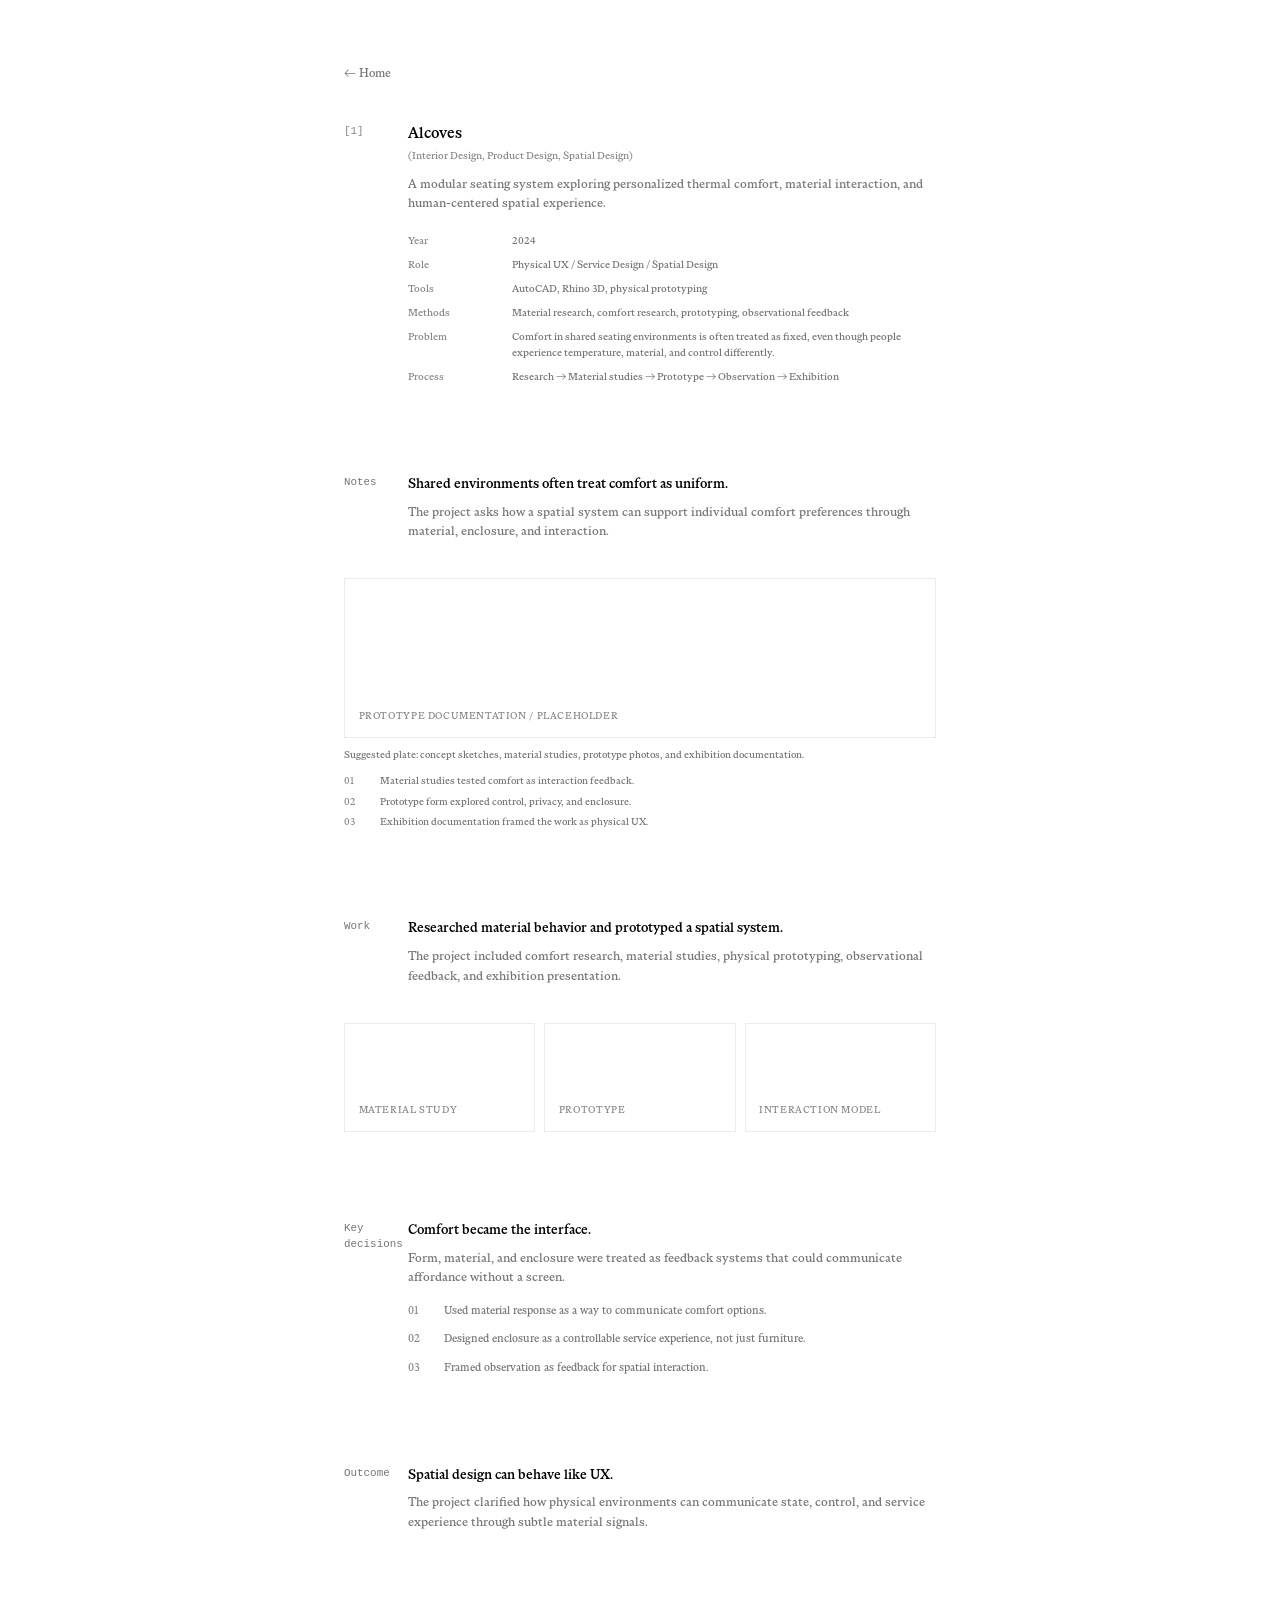
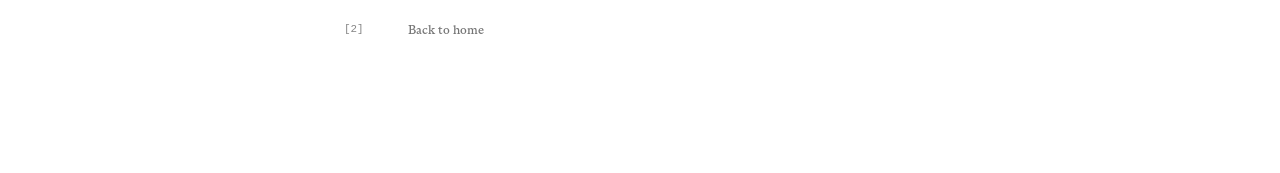
<file: projects/alcoves/index.html>
<!DOCTYPE html>
<html lang="en">
<head>
	<meta charset="UTF-8">
	<meta name="viewport" content="width=device-width, initial-scale=1.0">
	<meta name="description" content="Alcoves project notes by Raymond Zhang.">
	<title>Alcoves | Raymond Zhang</title>
	<link rel="stylesheet" href="../../style.css">
</head>
<body>
	<main class="site-shell">
		<a href="/" class="project-home-link">← Home</a>
		<section class="project-page">
			<p class="index-number">[1]</p>
			<div>
				<h1>Alcoves</h1>
				<p class="project-discipline">(Interior Design, Product Design, Spatial Design)</p>
				<p class="project-summary">A modular seating system exploring personalized thermal comfort, material interaction, and human-centered spatial experience.</p>
				<div class="project-metadata">
					<p><span>Year</span> 2024</p>
					<p><span>Role</span> Physical UX / Service Design / Spatial Design</p>
					<p><span>Tools</span> AutoCAD, Rhino 3D, physical prototyping</p>
					<p><span>Methods</span> Material research, comfort research, prototyping, observational feedback</p>
					<p><span>Problem</span> Comfort in shared seating environments is often treated as fixed, even though people experience temperature, material, and control differently.</p>
					<p><span>Process</span> Research → Material studies → Prototype → Observation → Exhibition</p>
				</div>
			</div>
		</section>

		<section class="project-section">
			<p class="section-label">Notes</p>
			<div>
				<h2>Shared environments often treat comfort as uniform.</h2>
				<p>The project asks how a spatial system can support individual comfort preferences through material, enclosure, and interaction.</p>
			</div>
		</section>

		<figure class="captioned-image">
			<div class="image-plate">Prototype documentation / placeholder</div>
			<figcaption>Suggested plate: concept sketches, material studies, prototype photos, and exhibition documentation.</figcaption>
			<div class="caption-notes">
				<p><span>01</span>Material studies tested comfort as interaction feedback.</p>
				<p><span>02</span>Prototype form explored control, privacy, and enclosure.</p>
				<p><span>03</span>Exhibition documentation framed the work as physical UX.</p>
			</div>
		</figure>

		<section class="project-section">
			<p class="section-label">Work</p>
			<div>
				<h2>Researched material behavior and prototyped a spatial system.</h2>
				<p>The project included comfort research, material studies, physical prototyping, observational feedback, and exhibition presentation.</p>
			</div>
		</section>

		<div class="image-sequence" aria-label="Selected artifacts">
			<div class="sequence-frame">Material study</div>
			<div class="sequence-frame">Prototype</div>
			<div class="sequence-frame">Interaction model</div>
		</div>

		<section class="project-section">
			<p class="section-label">Key decisions</p>
			<div>
				<h2>Comfort became the interface.</h2>
				<p>Form, material, and enclosure were treated as feedback systems that could communicate affordance without a screen.</p>
				<div class="decision-list">
					<p><span>01</span>Used material response as a way to communicate comfort options.</p>
					<p><span>02</span>Designed enclosure as a controllable service experience, not just furniture.</p>
					<p><span>03</span>Framed observation as feedback for spatial interaction.</p>
				</div>
			</div>
		</section>

		<section class="project-section note-last">
			<p class="section-label">Outcome</p>
			<div>
				<h2>Spatial design can behave like UX.</h2>
				<p>The project clarified how physical environments can communicate state, control, and service experience through subtle material signals.</p>
			</div>
		</section>

		<nav class="back-home-link" aria-label="Back to home">
			<p class="index-number">[2]</p>
			<a href="../../index.html#featured">Back to home</a>
		</nav>
	</main>
</body>
</html>
</file>
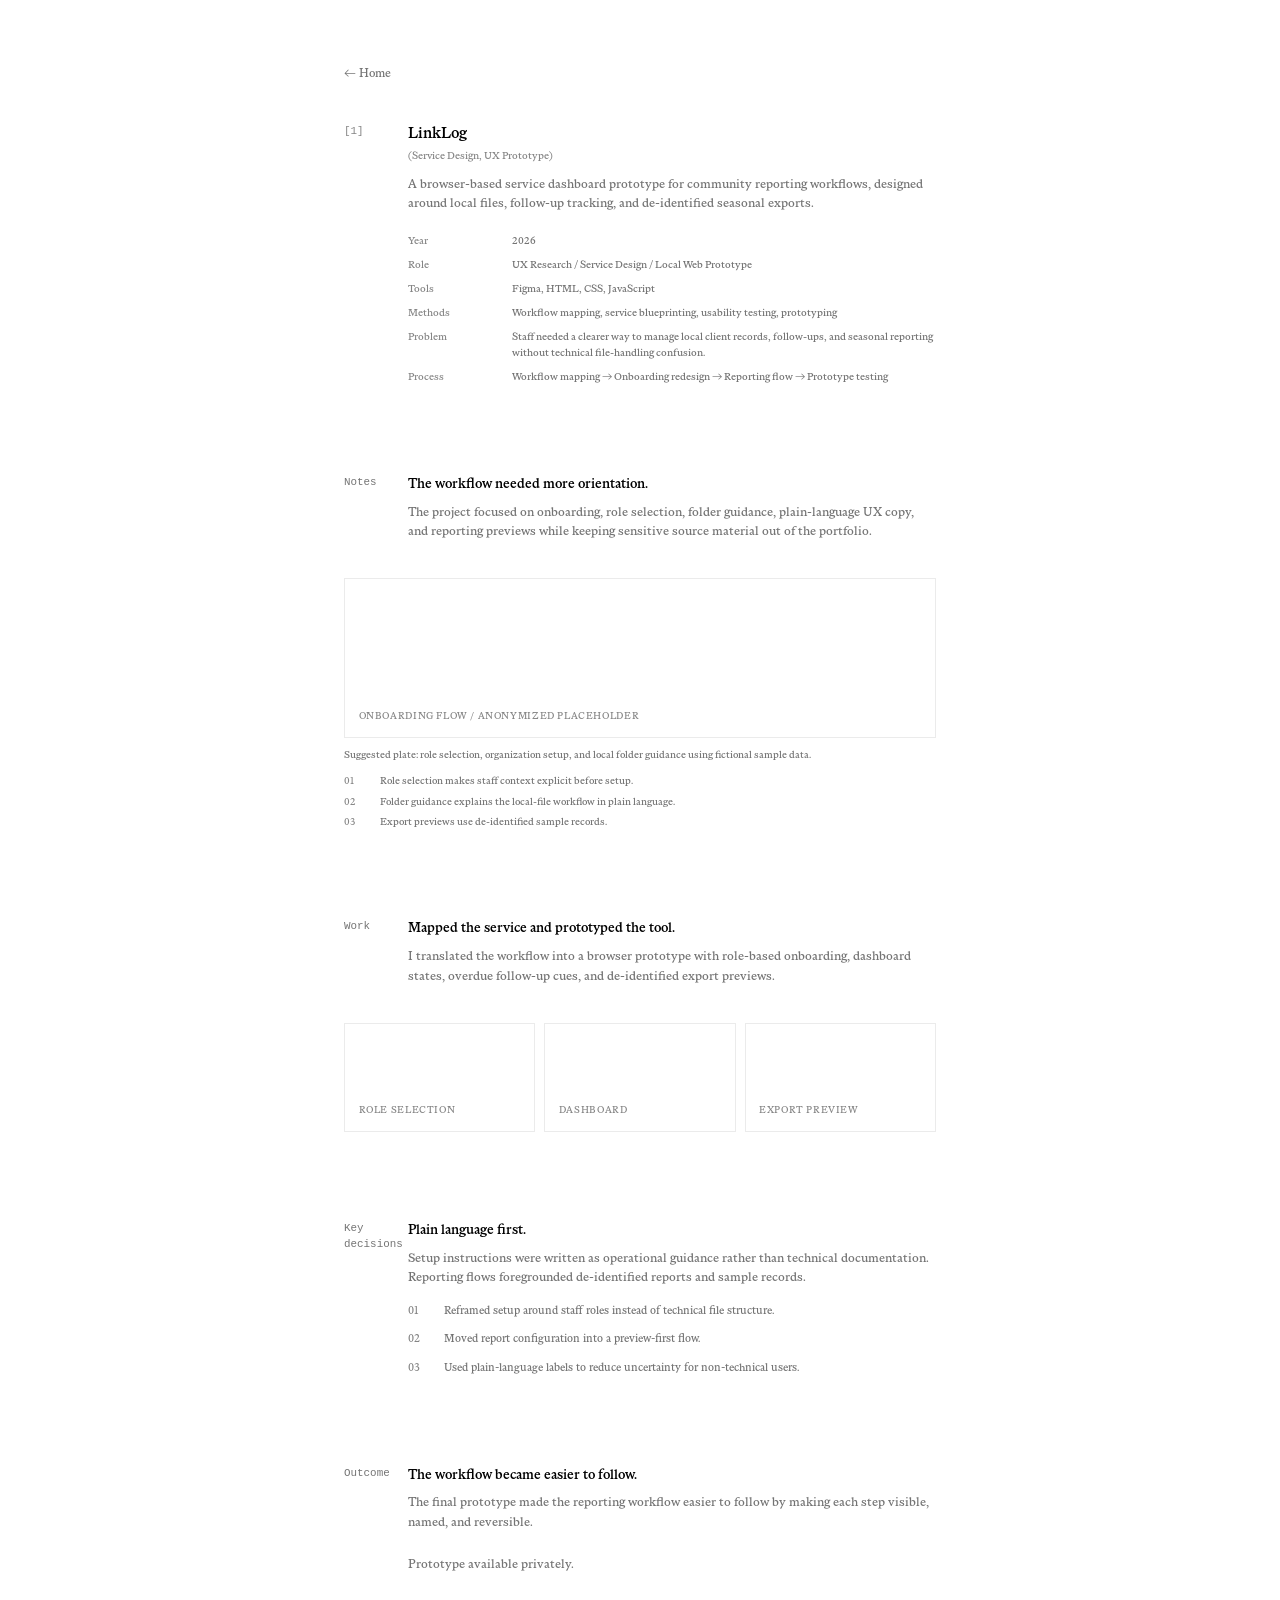
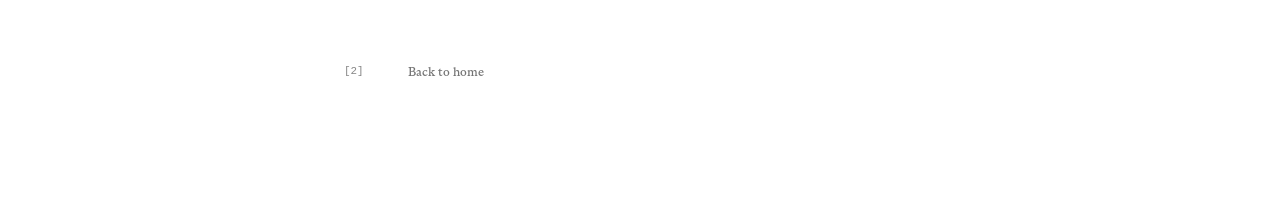
<file: projects/linklog/index.html>
<!DOCTYPE html>
<html lang="en">
<head>
	<meta charset="UTF-8">
	<meta name="viewport" content="width=device-width, initial-scale=1.0">
	<meta name="description" content="LinkLog project notes by Raymond Zhang.">
	<title>LinkLog | Raymond Zhang</title>
	<link rel="stylesheet" href="../../style.css">
</head>
<body>
	<main class="site-shell">
		<a href="/" class="project-home-link">← Home</a>
		<section class="project-page">
			<p class="index-number">[1]</p>
			<div>
				<h1>LinkLog</h1>
				<p class="project-discipline">(Service Design, UX Prototype)</p>
				<p class="project-summary">A browser-based service dashboard prototype for community reporting workflows, designed around local files, follow-up tracking, and de-identified seasonal exports.</p>
				<div class="project-metadata">
					<p><span>Year</span> 2026</p>
					<p><span>Role</span> UX Research / Service Design / Local Web Prototype</p>
					<p><span>Tools</span> Figma, HTML, CSS, JavaScript</p>
					<p><span>Methods</span> Workflow mapping, service blueprinting, usability testing, prototyping</p>
					<p><span>Problem</span> Staff needed a clearer way to manage local client records, follow-ups, and seasonal reporting without technical file-handling confusion.</p>
					<p><span>Process</span> Workflow mapping → Onboarding redesign → Reporting flow → Prototype testing</p>
				</div>
			</div>
		</section>

		<section class="project-section">
			<p class="section-label">Notes</p>
			<div>
				<h2>The workflow needed more orientation.</h2>
				<p>The project focused on onboarding, role selection, folder guidance, plain-language UX copy, and reporting previews while keeping sensitive source material out of the portfolio.</p>
			</div>
		</section>

		<figure class="captioned-image">
			<div class="image-plate">Onboarding flow / anonymized placeholder</div>
			<figcaption>Suggested plate: role selection, organization setup, and local folder guidance using fictional sample data.</figcaption>
			<div class="caption-notes">
				<p><span>01</span>Role selection makes staff context explicit before setup.</p>
				<p><span>02</span>Folder guidance explains the local-file workflow in plain language.</p>
				<p><span>03</span>Export previews use de-identified sample records.</p>
			</div>
		</figure>

		<section class="project-section">
			<p class="section-label">Work</p>
			<div>
				<h2>Mapped the service and prototyped the tool.</h2>
				<p>I translated the workflow into a browser prototype with role-based onboarding, dashboard states, overdue follow-up cues, and de-identified export previews.</p>
			</div>
		</section>

		<div class="image-sequence" aria-label="Selected screens">
			<div class="sequence-frame">Role selection</div>
			<div class="sequence-frame">Dashboard</div>
			<div class="sequence-frame">Export preview</div>
		</div>

		<section class="project-section">
			<p class="section-label">Key decisions</p>
			<div>
				<h2>Plain language first.</h2>
				<p>Setup instructions were written as operational guidance rather than technical documentation. Reporting flows foregrounded de-identified reports and sample records.</p>
				<div class="decision-list">
					<p><span>01</span>Reframed setup around staff roles instead of technical file structure.</p>
					<p><span>02</span>Moved report configuration into a preview-first flow.</p>
					<p><span>03</span>Used plain-language labels to reduce uncertainty for non-technical users.</p>
				</div>
			</div>
		</section>

		<section class="project-section note-last">
			<p class="section-label">Outcome</p>
			<div>
				<h2>The workflow became easier to follow.</h2>
				<p>The final prototype made the reporting workflow easier to follow by making each step visible, named, and reversible.</p>
				<span class="figma-prototype-link">Prototype available privately.</span>
			</div>
		</section>

		<nav class="back-home-link" aria-label="Back to home">
			<p class="index-number">[2]</p>
			<a href="../../index.html#featured">Back to home</a>
		</nav>
	</main>
</body>
</html>
</file>
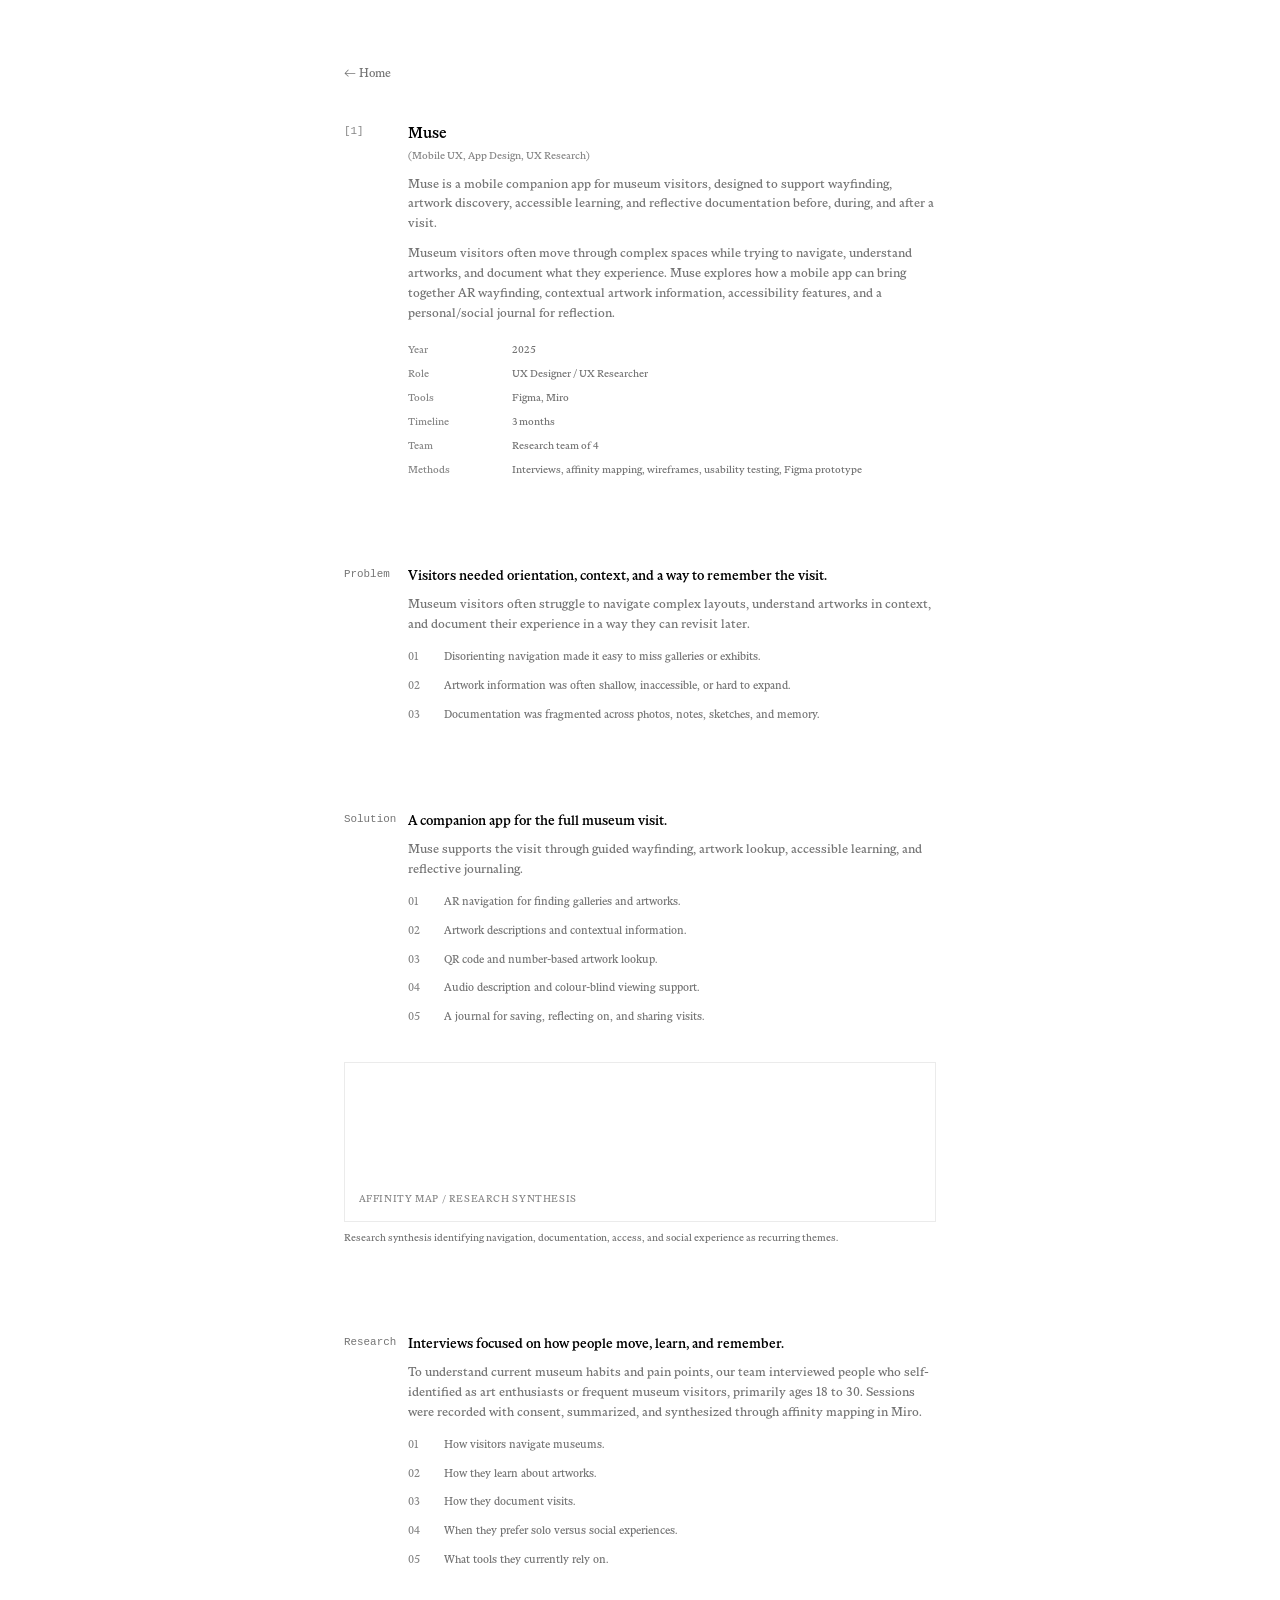
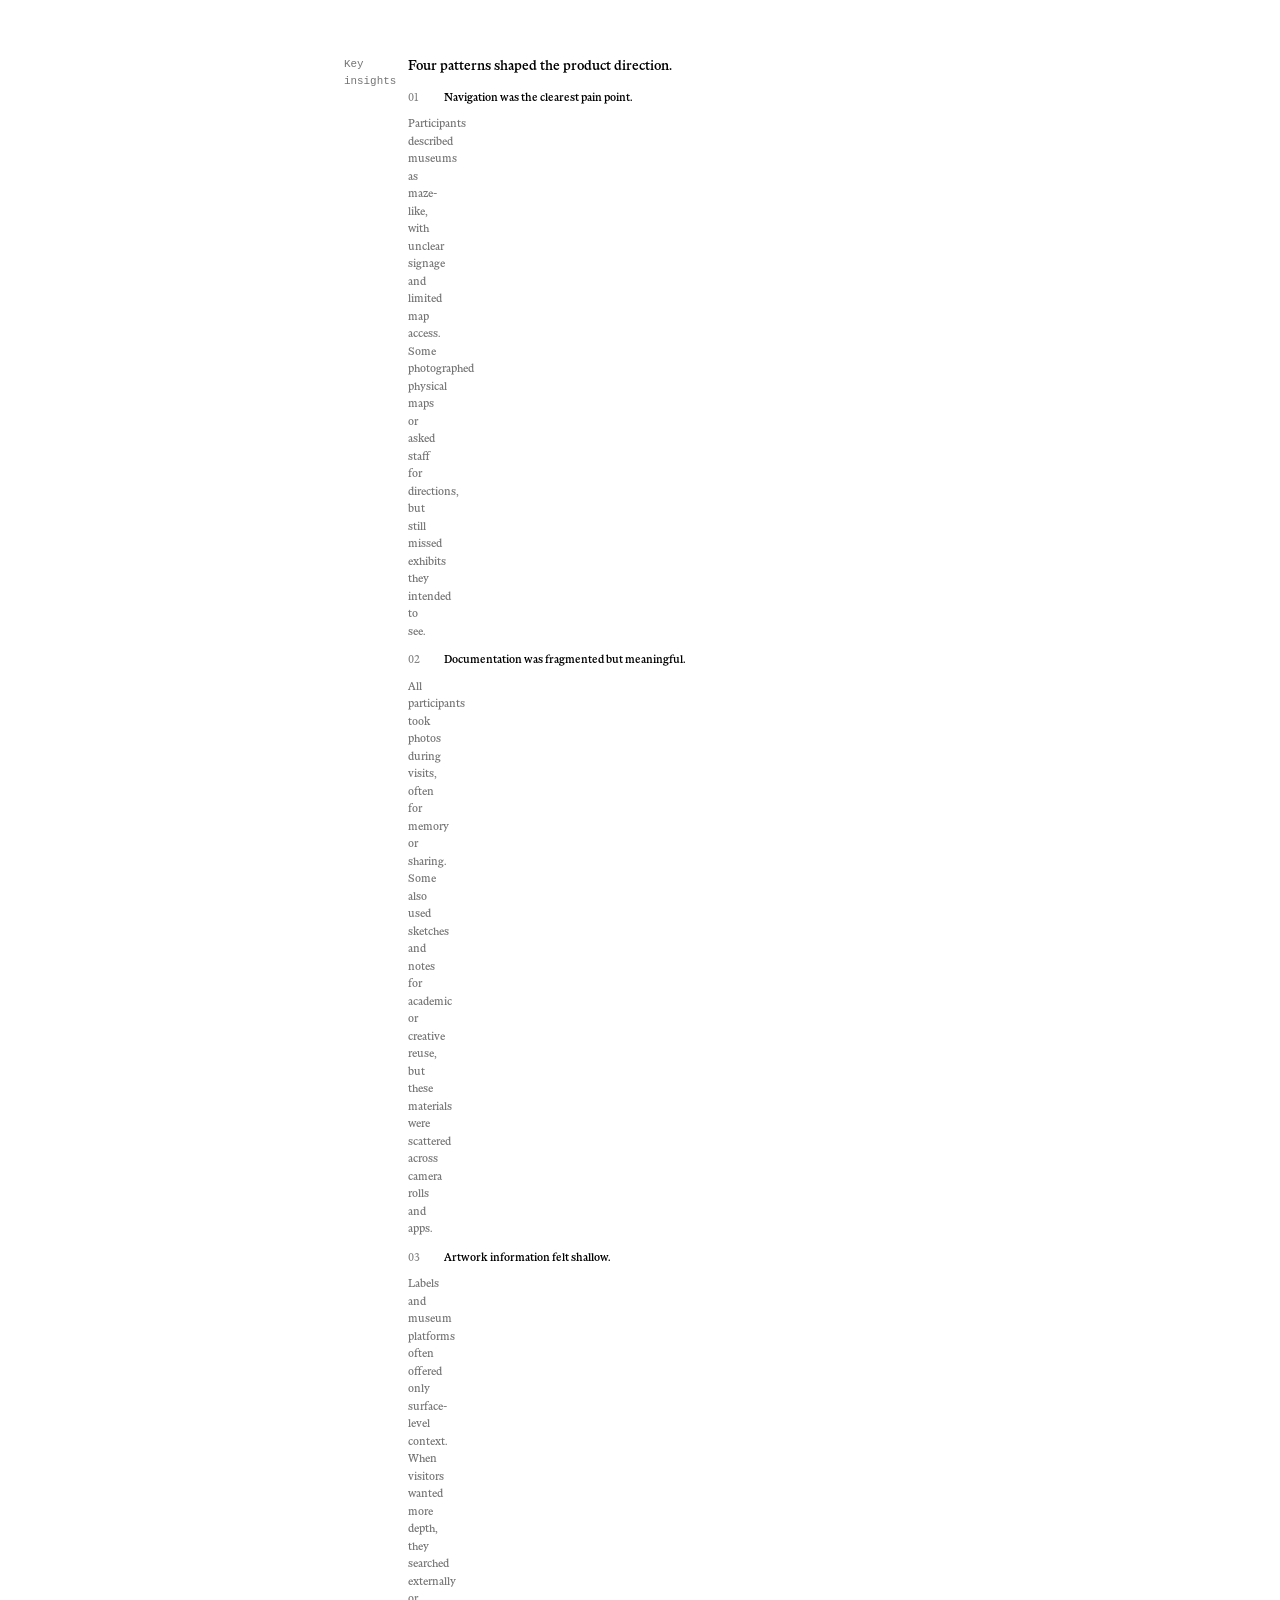
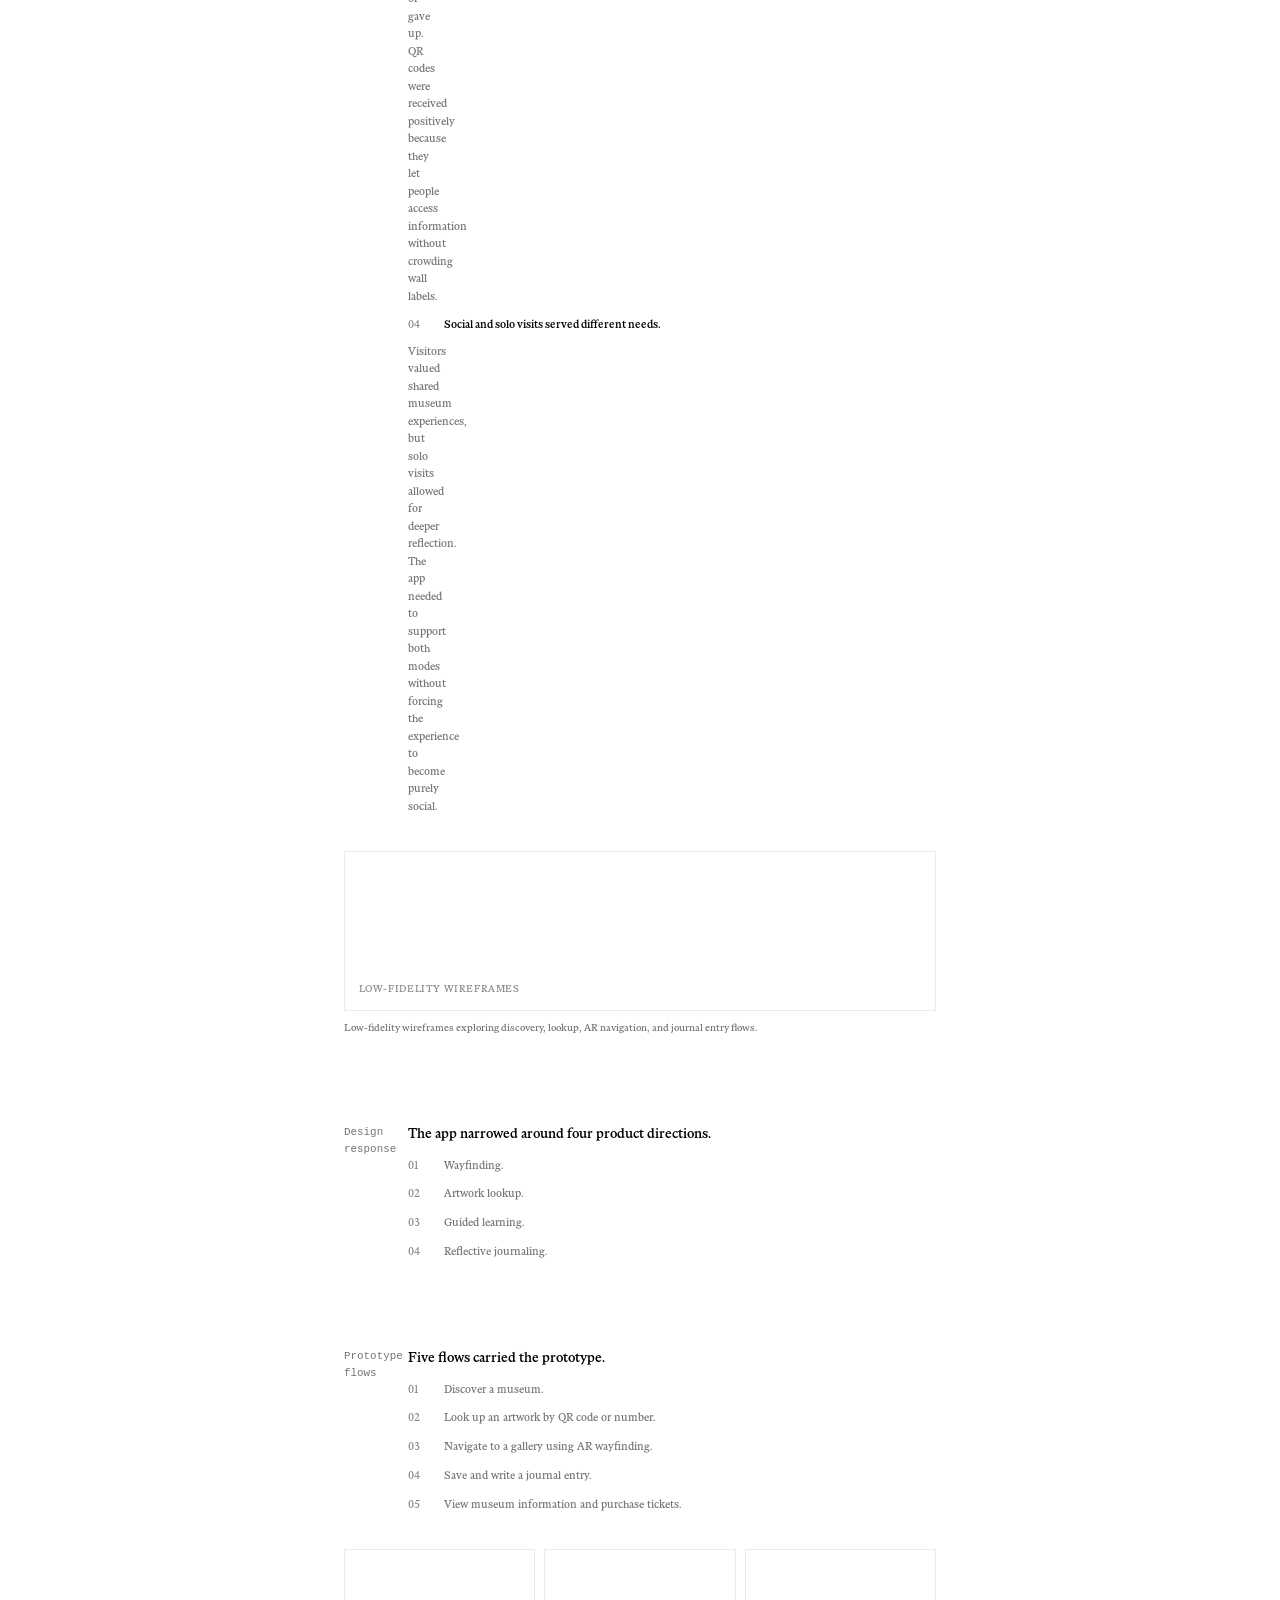
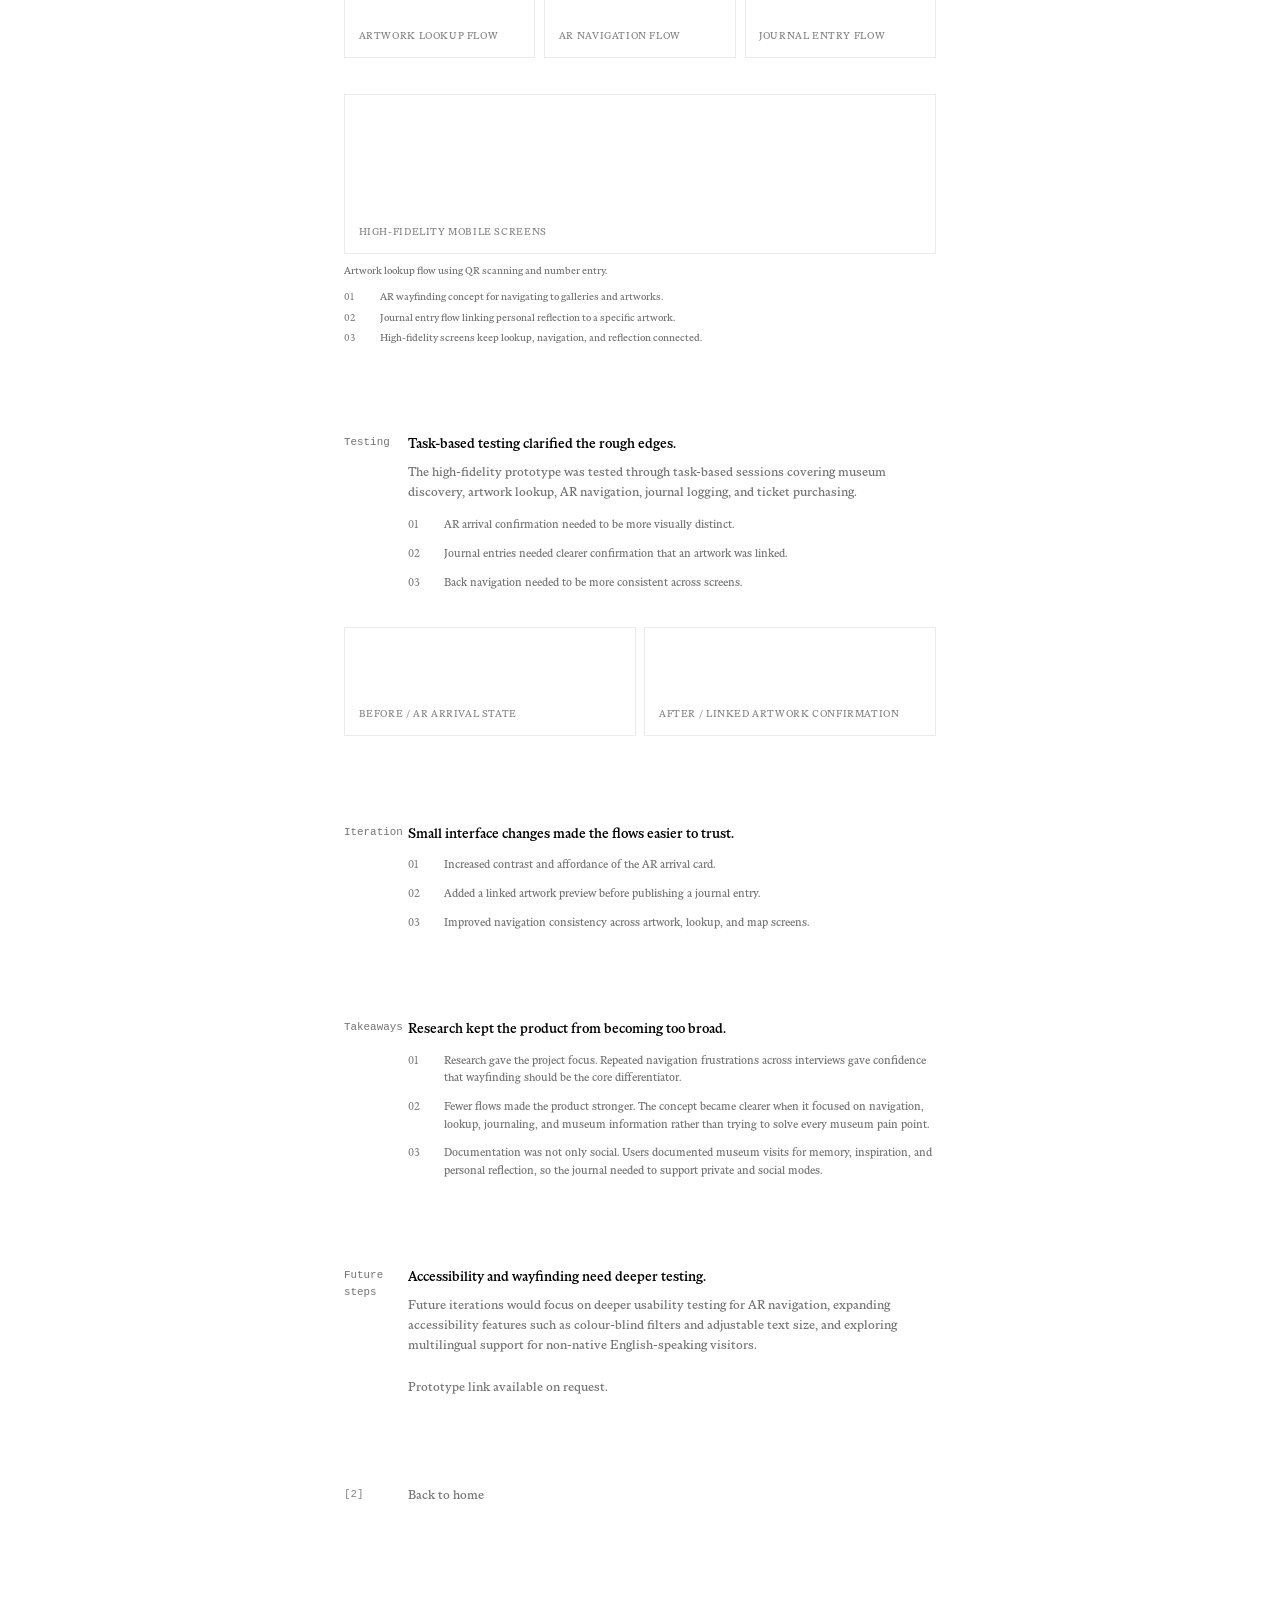
<file: projects/muse/index.html>
<!DOCTYPE html>
<html lang="en">
<head>
	<meta charset="UTF-8">
	<meta name="viewport" content="width=device-width, initial-scale=1.0">
	<meta name="description" content="Muse mobile UX and app design case study by Raymond Zhang.">
	<title>Muse | Raymond Zhang</title>
	<link rel="stylesheet" href="../../style.css">
</head>
<body>
	<main class="site-shell">
		<a href="/" class="project-home-link">← Home</a>
		<section class="project-page">
			<p class="index-number">[1]</p>
			<div>
				<h1>Muse</h1>
				<p class="project-discipline">(Mobile UX, App Design, UX Research)</p>
				<p class="project-summary">Muse is a mobile companion app for museum visitors, designed to support wayfinding, artwork discovery, accessible learning, and reflective documentation before, during, and after a visit.</p>
				<p class="project-summary">Museum visitors often move through complex spaces while trying to navigate, understand artworks, and document what they experience. Muse explores how a mobile app can bring together AR wayfinding, contextual artwork information, accessibility features, and a personal/social journal for reflection.</p>
				<div class="project-metadata">
					<p><span>Year</span> 2025</p>
					<p><span>Role</span> UX Designer / UX Researcher</p>
					<p><span>Tools</span> Figma, Miro</p>
					<p><span>Timeline</span> 3 months</p>
					<p><span>Team</span> Research team of 4</p>
					<p><span>Methods</span> Interviews, affinity mapping, wireframes, usability testing, Figma prototype</p>
				</div>
			</div>
		</section>

		<section class="project-section">
			<p class="section-label">Problem</p>
			<div>
				<h2>Visitors needed orientation, context, and a way to remember the visit.</h2>
				<p>Museum visitors often struggle to navigate complex layouts, understand artworks in context, and document their experience in a way they can revisit later.</p>
				<div class="decision-list">
					<p><span>01</span>Disorienting navigation made it easy to miss galleries or exhibits.</p>
					<p><span>02</span>Artwork information was often shallow, inaccessible, or hard to expand.</p>
					<p><span>03</span>Documentation was fragmented across photos, notes, sketches, and memory.</p>
				</div>
			</div>
		</section>

		<section class="project-section">
			<p class="section-label">Solution</p>
			<div>
				<h2>A companion app for the full museum visit.</h2>
				<p>Muse supports the visit through guided wayfinding, artwork lookup, accessible learning, and reflective journaling.</p>
				<div class="decision-list">
					<p><span>01</span>AR navigation for finding galleries and artworks.</p>
					<p><span>02</span>Artwork descriptions and contextual information.</p>
					<p><span>03</span>QR code and number-based artwork lookup.</p>
					<p><span>04</span>Audio description and colour-blind viewing support.</p>
					<p><span>05</span>A journal for saving, reflecting on, and sharing visits.</p>
				</div>
			</div>
		</section>

		<figure class="captioned-image">
			<div class="image-plate">Affinity map / research synthesis</div>
			<figcaption>Research synthesis identifying navigation, documentation, access, and social experience as recurring themes.</figcaption>
		</figure>

		<section class="project-section">
			<p class="section-label">Research</p>
			<div>
				<h2>Interviews focused on how people move, learn, and remember.</h2>
				<p>To understand current museum habits and pain points, our team interviewed people who self-identified as art enthusiasts or frequent museum visitors, primarily ages 18 to 30. Sessions were recorded with consent, summarized, and synthesized through affinity mapping in Miro.</p>
				<div class="decision-list">
					<p><span>01</span>How visitors navigate museums.</p>
					<p><span>02</span>How they learn about artworks.</p>
					<p><span>03</span>How they document visits.</p>
					<p><span>04</span>When they prefer solo versus social experiences.</p>
					<p><span>05</span>What tools they currently rely on.</p>
				</div>
			</div>
		</section>

		<section class="project-section">
			<p class="section-label">Key insights</p>
			<div>
				<h2>Four patterns shaped the product direction.</h2>
				<div class="decision-list">
					<p><span>01</span><strong>Navigation was the clearest pain point.</strong> Participants described museums as maze-like, with unclear signage and limited map access. Some photographed physical maps or asked staff for directions, but still missed exhibits they intended to see.</p>
					<p><span>02</span><strong>Documentation was fragmented but meaningful.</strong> All participants took photos during visits, often for memory or sharing. Some also used sketches and notes for academic or creative reuse, but these materials were scattered across camera rolls and apps.</p>
					<p><span>03</span><strong>Artwork information felt shallow.</strong> Labels and museum platforms often offered only surface-level context. When visitors wanted more depth, they searched externally or gave up. QR codes were received positively because they let people access information without crowding wall labels.</p>
					<p><span>04</span><strong>Social and solo visits served different needs.</strong> Visitors valued shared museum experiences, but solo visits allowed for deeper reflection. The app needed to support both modes without forcing the experience to become purely social.</p>
				</div>
			</div>
		</section>

		<figure class="captioned-image">
			<div class="image-plate">Low-fidelity wireframes</div>
			<figcaption>Low-fidelity wireframes exploring discovery, lookup, AR navigation, and journal entry flows.</figcaption>
		</figure>

		<section class="project-section">
			<p class="section-label">Design response</p>
			<div>
				<h2>The app narrowed around four product directions.</h2>
				<div class="decision-list">
					<p><span>01</span>Wayfinding.</p>
					<p><span>02</span>Artwork lookup.</p>
					<p><span>03</span>Guided learning.</p>
					<p><span>04</span>Reflective journaling.</p>
				</div>
			</div>
		</section>

		<section class="project-section">
			<p class="section-label">Prototype flows</p>
			<div>
				<h2>Five flows carried the prototype.</h2>
				<div class="decision-list">
					<p><span>01</span>Discover a museum.</p>
					<p><span>02</span>Look up an artwork by QR code or number.</p>
					<p><span>03</span>Navigate to a gallery using AR wayfinding.</p>
					<p><span>04</span>Save and write a journal entry.</p>
					<p><span>05</span>View museum information and purchase tickets.</p>
				</div>
			</div>
		</section>

		<div class="image-sequence" aria-label="Muse selected prototype flows">
			<div class="sequence-frame">Artwork lookup flow</div>
			<div class="sequence-frame">AR navigation flow</div>
			<div class="sequence-frame">Journal entry flow</div>
		</div>

		<figure class="captioned-image">
			<div class="image-plate">High-fidelity mobile screens</div>
			<figcaption>Artwork lookup flow using QR scanning and number entry.</figcaption>
			<div class="caption-notes">
				<p><span>01</span>AR wayfinding concept for navigating to galleries and artworks.</p>
				<p><span>02</span>Journal entry flow linking personal reflection to a specific artwork.</p>
				<p><span>03</span>High-fidelity screens keep lookup, navigation, and reflection connected.</p>
			</div>
		</figure>

		<section class="project-section">
			<p class="section-label">Testing</p>
			<div>
				<h2>Task-based testing clarified the rough edges.</h2>
				<p>The high-fidelity prototype was tested through task-based sessions covering museum discovery, artwork lookup, AR navigation, journal logging, and ticket purchasing.</p>
				<div class="decision-list">
					<p><span>01</span>AR arrival confirmation needed to be more visually distinct.</p>
					<p><span>02</span>Journal entries needed clearer confirmation that an artwork was linked.</p>
					<p><span>03</span>Back navigation needed to be more consistent across screens.</p>
				</div>
			</div>
		</section>

		<div class="before-after-block" aria-label="Muse usability iteration before and after">
			<div class="sequence-frame">Before / AR arrival state</div>
			<div class="sequence-frame">After / linked artwork confirmation</div>
		</div>

		<section class="project-section">
			<p class="section-label">Iteration</p>
			<div>
				<h2>Small interface changes made the flows easier to trust.</h2>
				<div class="decision-list">
					<p><span>01</span>Increased contrast and affordance of the AR arrival card.</p>
					<p><span>02</span>Added a linked artwork preview before publishing a journal entry.</p>
					<p><span>03</span>Improved navigation consistency across artwork, lookup, and map screens.</p>
				</div>
			</div>
		</section>

		<section class="project-section">
			<p class="section-label">Takeaways</p>
			<div>
				<h2>Research kept the product from becoming too broad.</h2>
				<div class="decision-list">
					<p><span>01</span>Research gave the project focus. Repeated navigation frustrations across interviews gave confidence that wayfinding should be the core differentiator.</p>
					<p><span>02</span>Fewer flows made the product stronger. The concept became clearer when it focused on navigation, lookup, journaling, and museum information rather than trying to solve every museum pain point.</p>
					<p><span>03</span>Documentation was not only social. Users documented museum visits for memory, inspiration, and personal reflection, so the journal needed to support private and social modes.</p>
				</div>
			</div>
		</section>

		<section class="project-section note-last">
			<p class="section-label">Future steps</p>
			<div>
				<h2>Accessibility and wayfinding need deeper testing.</h2>
				<p>Future iterations would focus on deeper usability testing for AR navigation, expanding accessibility features such as colour-blind filters and adjustable text size, and exploring multilingual support for non-native English-speaking visitors.</p>
				<span class="figma-prototype-link">Prototype link available on request.</span>
			</div>
		</section>

		<nav class="back-home-link" aria-label="Back to home">
			<p class="index-number">[2]</p>
			<a href="../../index.html#featured">Back to home</a>
		</nav>
	</main>
</body>
</html>
</file>
<file: style.css>
@font-face {
	font-family: "Marist";
	src: url("marist-font-family/ABCMarist-Regular-Trial.otf") format("opentype");
	font-style: normal;
	font-weight: 400;
	font-display: swap;
}

@font-face {
	font-family: "Marist";
	src: url("marist-font-family/ABCMarist-RegularItalic-Trial.otf") format("opentype");
	font-style: italic;
	font-weight: 400;
	font-display: swap;
}

@font-face {
	font-family: "Marist";
	src: url("marist-font-family/ABCMarist-Medium-Trial.otf") format("opentype");
	font-style: normal;
	font-weight: 500;
	font-display: swap;
}

@font-face {
	font-family: "Marist";
	src: url("marist-font-family/ABCMarist-Bold-Trial.otf") format("opentype");
	font-style: normal;
	font-weight: 700;
	font-display: swap;
}

:root {
	--paper: #fff;
	--ink: #000;
	--muted: rgba(0, 0, 0, 0.55);
	--faint: rgba(0, 0, 0, 0.48);
	--rule: rgba(0, 0, 0, 0.08);
	--plate: #f7f8f9;
	--shell: 40rem;
	--home-shell: 33rem;
	--home-panel-index: 21.5rem;
	--gutter: 1.5rem;
}

* {
	box-sizing: border-box;
}

html {
	background: var(--paper);
	background-color: var(--paper);
	overflow-anchor: none;
	scroll-behavior: smooth;
}

body {
	margin: 0;
	background: var(--paper);
	background-color: var(--paper);
	color: var(--ink);
	font-family: "Marist", Georgia, "Times New Roman", serif;
	font-size: 13px;
	line-height: 1.52;
	letter-spacing: 0;
	-webkit-font-smoothing: antialiased;
	text-rendering: optimizeLegibility;
	overflow-anchor: none;
	user-select: none;
	-webkit-user-select: none;
}

main,
.site-shell,
.portfolio-index,
.intro-gate,
.home-intro,
.selected-work-index,
.archive-index,
.personal-works-index,
.minimal-footer,
.project-page,
.work-detail-panel,
.mobile-work-panel,
.mobile-personal-panel,
.mobile-personal-panel-inner {
	background: var(--paper);
	background-color: var(--paper);
}

a {
	color: inherit;
	text-decoration: none;
}

a:hover,
a:focus-visible {
	color: var(--faint);
	text-decoration: none;
}

button:hover,
button:focus-visible {
	text-decoration: none;
}

p,
h1,
h2,
h3,
figure {
	margin: 0;
}

.site-shell {
	width: 100%;
	max-width: var(--shell);
	margin: 0 auto;
	padding: 4rem var(--gutter) 6rem;
}

.intro-gate {
	position: relative;
	display: flex;
	min-height: 100svh;
	align-items: center;
	background: var(--paper);
	overflow-anchor: none;
	opacity: var(--intro-opacity, 1);
	transform: translateY(var(--intro-y, 0));
	transition:
		opacity 120ms linear,
		transform 120ms cubic-bezier(0.22, 1, 0.36, 1);
	will-change: opacity, transform;
}

.intro-inner {
	max-width: var(--home-shell);
	padding-top: 0;
	padding-bottom: 0;
}

.intro-cube-scene {
	position: relative;
	width: 1.5rem;
	max-width: min(29rem, 100%);
	height: 1.5rem;
	margin-bottom: 0.28rem;
	perspective: 10rem;
	opacity: 0;
	transform: translateY(0.42rem);
	animation: intro-fade-up 420ms cubic-bezier(0.16, 1, 0.3, 1) 140ms forwards;
	pointer-events: auto;
	transition: width 620ms cubic-bezier(0.22, 1, 0.36, 1);
}

.intro-cube-scene:hover {
	width: min(10.1rem, 100%);
}

.intro-cube {
	position: relative;
	z-index: 2;
	width: 1.375rem;
	height: 1.375rem;
	background: #000;
	transform: rotateX(18deg) rotateY(28deg);
	transform-style: preserve-3d;
	animation: intro-cube-rotate 5460ms linear infinite;
}

.cube-face {
	position: absolute;
	inset: 0;
	background: #000;
	backface-visibility: hidden;
	border: 0;
	outline: 0;
	box-shadow: none;
}

.cube-front {
	transform: translateZ(0.6875rem);
}

.cube-back {
	transform: rotateY(180deg) translateZ(0.6875rem);
}

.cube-right {
	transform: rotateY(90deg) translateZ(0.6875rem);
}

.cube-left {
	transform: rotateY(-90deg) translateZ(0.6875rem);
}

.cube-top {
	transform: rotateX(90deg) translateZ(0.6875rem);
}

.cube-bottom {
	transform: rotateX(-90deg) translateZ(0.6875rem);
}

.palette-cube {
	position: absolute;
	top: 0;
	left: 0;
	width: 1.375rem;
	height: 1.375rem;
	opacity: 0;
	translate: 0 0;
	transform: rotateX(18deg) rotateY(28deg);
	transform-style: preserve-3d;
	animation: intro-cube-rotate 5460ms linear infinite;
	transition:
		opacity calc(520ms - (var(--cube-index) * 10ms)) ease,
		translate calc(760ms - (var(--cube-index) * 18ms)) cubic-bezier(0.16, 1, 0.3, 1);
	transition-delay: calc(var(--cube-index) * 18ms);
}

.intro-cube-scene:hover .palette-cube {
	opacity: 0.9;
	translate: var(--cube-x, calc(1.65rem + (var(--cube-index) * 1.02rem))) 0;
}

.palette-cube span {
	position: absolute;
	box-sizing: border-box;
	display: block;
	background: var(--cube-tone, #000);
	backface-visibility: hidden;
	border: 0;
	outline: 0;
	box-shadow: none;
	transform-origin: left center;
}

.palette-cube span:nth-child(1) {
	top: 0;
	left: 0;
	width: 100%;
	height: 1px;
	transform: translateZ(0.6875rem);
}

.palette-cube span:nth-child(2) {
	bottom: 0;
	left: 0;
	width: 100%;
	height: 1px;
	transform: translateZ(0.6875rem);
}

.palette-cube span:nth-child(3) {
	top: 0;
	left: 0;
	width: 1px;
	height: 100%;
	transform: translateZ(0.6875rem);
}

.palette-cube span:nth-child(4) {
	top: 0;
	right: 0;
	width: 1px;
	height: 100%;
	transform: translateZ(0.6875rem);
}

.palette-cube span:nth-child(5) {
	top: 0;
	left: 0;
	width: 100%;
	height: 1px;
	transform: translateZ(-0.6875rem);
}

.palette-cube span:nth-child(6) {
	bottom: 0;
	left: 0;
	width: 100%;
	height: 1px;
	transform: translateZ(-0.6875rem);
}

.palette-cube span:nth-child(7) {
	top: 0;
	left: 0;
	width: 1px;
	height: 100%;
	transform: translateZ(-0.6875rem);
}

.palette-cube span:nth-child(8) {
	top: 0;
	right: 0;
	width: 1px;
	height: 100%;
	transform: translateZ(-0.6875rem);
}

.palette-cube span:nth-child(9) {
	top: 0;
	left: 0;
	width: 1.375rem;
	height: 1px;
	transform: translateZ(0.6875rem) rotateY(90deg);
}

.palette-cube span:nth-child(10) {
	top: 0;
	right: 0;
	width: 1.375rem;
	height: 1px;
	transform: translateZ(0.6875rem) rotateY(90deg);
}

.palette-cube span:nth-child(11) {
	bottom: 0;
	left: 0;
	width: 1.375rem;
	height: 1px;
	transform: translateZ(0.6875rem) rotateY(90deg);
}

.palette-cube span:nth-child(12) {
	right: 0;
	bottom: 0;
	width: 1.375rem;
	height: 1px;
	transform: translateZ(0.6875rem) rotateY(90deg);
}

.intro-line {
	display: block;
	width: fit-content;
	max-width: min(29rem, 100%);
	opacity: 0;
	transform: translateY(0.42rem);
	animation: intro-fade-up 420ms cubic-bezier(0.16, 1, 0.3, 1) forwards;
}

.intro-line:nth-of-type(1) {
	animation-delay: 280ms;
}

.intro-line:nth-of-type(2) {
	animation-delay: 440ms;
}

.intro-line:nth-of-type(3) {
	animation-delay: 760ms;
}

.intro-kicker,
.intro-scroll-note {
	color: var(--faint);
	font-size: 0.68rem;
}

.intro-gate p:not(.intro-kicker) {
	margin-top: 0.9rem;
	color: var(--ink);
	font-size: 0.94rem;
	line-height: 1.35;
}

.intro-gate .intro-name {
	margin-top: 0.28rem;
	color: var(--ink);
	font-size: clamp(1.55rem, 6vw, 3.25rem);
	font-weight: 400;
	line-height: 0.98;
	letter-spacing: 0;
}

.intro-scroll-note {
	width: max-content;
	margin-top: 2.4rem;
	transition: color 140ms ease, opacity 140ms ease;
}

.intro-scroll-note:hover,
.intro-scroll-note:focus-visible {
	color: var(--faint);
}

.portfolio-index {
	position: relative;
	max-width: var(--home-shell);
	min-height: 100svh;
	padding-top: 14rem;
	padding-bottom: 0;
	overflow-anchor: none;
	opacity: var(--home-opacity, 0);
	transform: translateY(var(--home-y, 1.5rem));
	transition:
		opacity 120ms linear,
		transform 120ms cubic-bezier(0.22, 1, 0.36, 1),
		max-width 560ms cubic-bezier(0.22, 1, 0.36, 1);
	will-change: opacity, transform;
}

.portfolio-index.panel-open {
	display: grid;
	grid-template-columns: minmax(0, var(--home-panel-index)) minmax(0, 1fr);
	gap: 3rem;
	max-width: 60rem;
	align-items: start;
}

.home-index {
	min-width: 0;
}

.portfolio-index.panel-open .home-index {
	max-width: var(--home-panel-index);
}

.home-intro,
.contact-links,
.selected-work-index,
.archive-index,
.personal-works-index,
.minimal-footer,
.project-page,
.project-section,
.back-home-link {
	display: grid;
	grid-template-columns: 2.8rem minmax(0, 1fr);
	column-gap: 1.2rem;
}

.contact-links,
.selected-work-index,
.archive-index,
.personal-works-index,
.minimal-footer,
.project-section,
.back-home-link {
	margin-top: 5.5rem;
}

.scroll-feel-ready .home-intro,
.scroll-feel-ready .contact-links,
.scroll-feel-ready .selected-work-index,
.scroll-feel-ready .archive-index,
.scroll-feel-ready .personal-works-index,
.scroll-feel-ready .minimal-footer {
	opacity: 0.72;
	transform: translateY(0.48rem);
	transition:
		opacity 620ms cubic-bezier(0.22, 1, 0.36, 1),
		transform 620ms cubic-bezier(0.22, 1, 0.36, 1);
	will-change: opacity, transform;
}

.scroll-feel-ready .home-intro.is-scroll-visible,
.scroll-feel-ready .contact-links.is-scroll-visible,
.scroll-feel-ready .selected-work-index.is-scroll-visible,
.scroll-feel-ready .archive-index.is-scroll-visible,
.scroll-feel-ready .personal-works-index.is-scroll-visible,
.scroll-feel-ready .minimal-footer.is-scroll-visible {
	opacity: 1;
	transform: translateY(0);
}

.contact-links {
	margin-top: 3rem;
}

.selected-work-index,
.archive-index,
.personal-works-index {
	margin-top: 3.15rem;
}

.index-number,
.section-label {
	color: var(--faint);
	font-family: "SF Mono", "SFMono-Regular", ui-monospace, Menlo, Monaco, Consolas, "Liberation Mono", monospace;
	font-size: 0.68rem;
	font-weight: 400;
	font-variant-numeric: tabular-nums;
	letter-spacing: 0;
}

h1,
h2,
h3 {
	font-size: 0.88rem;
	font-weight: 500;
	line-height: 1.35;
}

.intro-copy {
	max-width: 36rem;
	padding-bottom: 0.65rem;
	border-bottom: 0.5px solid var(--rule);
}

.intro-copy p {
	max-width: 40rem;
	margin-top: 0.72rem;
	color: #3b3d41;
}

.muted {
	color: var(--faint);
}

.numbered-links {
	display: flex;
	flex-wrap: wrap;
	gap: 0.35rem 1rem;
	margin: 0.45rem 0 0;
	padding-top: 0;
	padding-right: 0;
	padding-bottom: 0;
	padding-left: 0;
	list-style: none;
	color: var(--ink);
}

.numbered-links a,
.text-link,
.back-home-link a,
.figma-prototype-link {
	transition: color 140ms ease, opacity 140ms ease;
}

.numbered-links a {
	display: inline-flex;
	align-items: baseline;
	gap: 0.18rem;
}

.contact-link-icon {
	display: block;
	width: 0.66rem;
	height: 0.66rem;
	fill: currentColor;
	transform: translateY(0.04rem);
}

.numbered-links sup {
	margin-right: 0.03rem;
	font-family: "SF Mono", "SFMono-Regular", ui-monospace, Menlo, Monaco, Consolas, "Liberation Mono", monospace;
	font-size: 0.56em;
	font-weight: 400;
	line-height: 1;
	opacity: 0.78;
	position: relative;
	top: -0.42em;
	vertical-align: super;
}

.numbered-links a:hover,
.numbered-links a:focus-visible,
.text-link:hover,
.text-link:focus-visible,
.back-home-link a:hover,
.back-home-link a:focus-visible,
.figma-prototype-link:hover,
.figma-prototype-link:focus-visible {
	color: var(--faint);
}

.work-list,
.archive-list {
	display: flex;
	flex-direction: column;
	gap: 0.55rem;
	margin-top: 0.45rem;
	padding-top: 0.65rem;
}

.work-index-row {
	position: relative;
	display: grid;
	grid-template-columns: 5px minmax(0, 1fr) 3.4rem;
	gap: 0.75rem;
	width: 100%;
	padding: 0.35rem 0;
	background: none;
	border: 0;
	color: inherit;
	cursor: pointer;
	font: inherit;
	text-align: left;
	transition: color 140ms ease, opacity 140ms ease;
}

.work-marker,
.archive-marker,
.personal-marker,
.work-detail-marker {
	width: 5px;
	height: 5px;
	min-width: 5px;
	min-height: 5px;
	margin-top: 0.45em;
	background: var(--marker-color, var(--faint));
	opacity: 0.8;
	transition: opacity 140ms ease;
}

.work-main small,
.work-main em,
.work-index-row time,
.archive-row time,
.archive-row small {
	color: var(--muted);
	font-size: 0.68rem;
	font-style: normal;
	font-weight: 400;
}

.work-index-row time,
.archive-row time,
.personal-card-year,
.work-detail-header time,
.work-panel-year {
	font-family: "SF Mono", "SFMono-Regular", ui-monospace, Menlo, Monaco, Consolas, "Liberation Mono", monospace;
	font-weight: 400;
	font-variant-numeric: tabular-nums;
	letter-spacing: 0;
}

.work-main {
	display: grid;
	gap: 0.16rem;
}

.work-main strong {
	font-size: inherit;
	color: var(--ink);
	font-weight: 500;
}

.work-main small,
.work-main em {
	display: block;
	max-width: 31rem;
	text-transform: lowercase;
}

.work-discipline {
	color: var(--faint);
}

.work-discipline::after {
	content: "";
	display: block;
	width: 2.115rem;
	height: 0.5px;
	margin-top: 0.28rem;
	background: var(--rule);
}

.work-index-row time {
	justify-self: end;
	color: var(--ink);
	font-size: 0.68rem;
	opacity: 1;
}

.work-index-row:hover .work-main strong,
.work-index-row:focus-visible .work-main strong {
	color: var(--muted);
}

.work-index-row[aria-expanded="true"] .work-main strong {
	color: var(--ink);
}

.work-index-row[aria-expanded="true"]:hover .work-main strong,
.work-index-row[aria-expanded="true"]:focus-visible .work-main strong {
	color: var(--muted);
}

.work-index-row:hover time,
.work-index-row:focus-visible time {
	color: var(--muted);
	opacity: 1;
}

.work-index-row[aria-expanded="true"] time {
	color: var(--ink);
	opacity: 1;
}

.work-index-row[aria-expanded="true"]:hover time,
.work-index-row[aria-expanded="true"]:focus-visible time {
	color: var(--muted);
	opacity: 1;
}

.work-index-row:hover .work-marker,
.work-index-row:focus-visible .work-marker,
.work-index-row[aria-expanded="true"] .work-marker,
.archive-row:hover .archive-marker,
.personal-works-trigger:hover .personal-marker,
.personal-works-trigger:focus-visible .personal-marker {
	opacity: 1;
}

.archive-row {
	display: grid;
	grid-template-columns: 5px minmax(0, 1fr) 4.25rem;
	gap: 0.75rem;
	align-items: start;
	padding: 0.3rem 0;
	color: var(--ink);
	cursor: default;
	user-select: none;
	transition: color 140ms ease;
}

.archive-marker {
	opacity: 0.75;
}

.archive-row span,
.archive-main {
	display: block;
}

.archive-row small {
	display: block;
	margin-top: 0.16rem;
	color: var(--muted);
	font-size: 0.66rem;
	text-transform: lowercase;
}

.archive-row time {
	justify-self: end;
	color: var(--ink);
	font-size: 0.66rem;
	opacity: 1;
}

.archive-row:hover {
	color: var(--muted);
}

.archive-row:hover small {
	color: var(--muted);
}

.archive-row:hover time {
	color: var(--muted);
	opacity: 1;
}

.personal-works-trigger {
	display: grid;
	grid-template-columns: 5px minmax(0, 1fr) auto;
	width: 100%;
	gap: 0.75rem;
	align-items: start;
	margin-top: 0.45rem;
	padding: 0.65rem 0 0.35rem;
	background: none;
	border: 0;
	border-top: 0.5px solid var(--rule);
	color: var(--muted);
	cursor: pointer;
	font: inherit;
	text-align: left;
}

.personal-trigger-main {
	display: block;
}

.personal-title {
	color: var(--ink);
	font-weight: 500;
}

.personal-trigger-state {
	color: var(--faint);
	font-size: 0.68rem;
}

.personal-works-trigger:hover .personal-title,
.personal-works-trigger:focus-visible .personal-title {
	color: var(--muted);
}

.personal-works-trigger[aria-expanded="true"] .personal-title {
	color: var(--ink);
}

.personal-works-trigger[aria-expanded="true"]:hover .personal-title,
.personal-works-trigger[aria-expanded="true"]:focus-visible .personal-title {
	color: var(--muted);
}

.personal-works-trigger[aria-expanded="true"] .personal-marker {
	opacity: 1;
}

.personal-works-trigger[aria-expanded="true"] .personal-trigger-state {
	color: var(--ink);
}

.work-detail-panel {
	min-width: 0;
	opacity: 0;
	transform: translateY(0.75rem);
	animation: personal-grid-reveal 560ms cubic-bezier(0.22, 1, 0.36, 1) forwards;
}

.personal-grid-panel {
	min-width: 0;
	opacity: 0;
	transform: translateX(1.125rem);
	clip-path: inset(0 0 0 1.5rem);
	transition:
		opacity 520ms cubic-bezier(0.22, 1, 0.36, 1),
		transform 520ms cubic-bezier(0.22, 1, 0.36, 1),
		clip-path 620ms cubic-bezier(0.22, 1, 0.36, 1);
	will-change: opacity, transform, clip-path;
}

.portfolio-index.personal-open .personal-grid-panel.is-visible {
	opacity: 1;
	transform: translateX(0);
	clip-path: inset(0 0 0 0);
}

.work-detail-panel {
	position: relative;
	height: calc(100svh - 8rem);
	max-height: calc(100svh - 8rem);
	overflow: hidden;
	padding-bottom: 0;
}

.work-panel-scroll {
	height: 100%;
	max-height: 100%;
	overflow-y: auto;
	overscroll-behavior: contain;
	padding-bottom: 6rem;
	scrollbar-width: thin;
	scrollbar-color: var(--rule) transparent;
}

.work-panel-bottom-fade {
	position: absolute;
	left: 0;
	right: 0;
	bottom: 0;
	z-index: 5;
	height: 4.5rem;
	background: linear-gradient(to bottom, rgba(255, 255, 255, 0), rgba(255, 255, 255, 0.78) 48%, var(--paper) 100%);
	opacity: 0;
	pointer-events: none;
	transition: opacity 220ms cubic-bezier(0.22, 1, 0.36, 1);
}

.work-panel-bottom-fade.is-visible {
	opacity: 1;
}

.work-detail-panel[hidden],
.personal-grid-panel[hidden],
.mobile-work-panel[hidden] {
	display: none;
}

.work-detail-content {
	display: grid;
	gap: 1rem;
}

.mobile-work-panel {
	display: none;
}

.mobile-personal-panel {
	display: none;
}

.work-detail-header {
	display: grid;
	grid-template-columns: 5px minmax(0, 1fr) 3.4rem;
	gap: 0.75rem;
	align-items: start;
}

.work-detail-header h3 {
	font-size: 0.92rem;
	font-weight: 500;
	line-height: 1.35;
}

.work-detail-header p,
.work-detail-header time,
.work-detail-summary,
.work-detail-list {
	color: var(--muted);
	font-size: 0.68rem;
}

.work-detail-header p {
	margin-top: 0.16rem;
	color: var(--faint);
}

.work-detail-header time {
	justify-self: end;
	color: var(--ink);
}

.work-detail-summary {
	max-width: 28rem;
}

.work-panel-brand-image {
	width: var(--brand-image-width, min(38%, 11rem));
	margin: -0.1rem 0 -0.25rem 0.95rem;
}

.work-panel-brand-image img {
	display: block;
	width: 100%;
	height: auto;
	object-fit: contain;
}

.work-detail-meta {
	display: grid;
	grid-template-columns: 4.4rem minmax(0, 1fr);
	gap: 0.26rem 1rem;
	margin: 0.15rem 0 0;
	color: var(--muted);
	font-size: 0.68rem;
}

.work-detail-meta dt {
	color: var(--faint);
}

.work-detail-meta dd {
	margin: 0;
}

.work-detail-plate {
	display: grid;
	min-height: 8.75rem;
	align-items: end;
	padding: 0.85rem;
	background: var(--plate);
	color: var(--faint);
	font-size: 0.64rem;
	letter-spacing: 0.04em;
	text-transform: uppercase;
}

.work-detail-list {
	display: grid;
	gap: 0.55rem;
	max-width: 29rem;
}

.work-detail-list p {
	display: grid;
	grid-template-columns: 1.7rem minmax(0, 1fr);
	gap: 0.55rem;
}

.work-detail-list span {
	color: var(--faint);
}

.work-detail-list strong {
	color: var(--muted);
	font-weight: 400;
}

.work-panel-sections {
	display: grid;
	gap: 1.45rem;
	margin-top: 0.55rem;
}

.work-panel-section {
	display: grid;
	gap: 0.55rem;
	max-width: 32rem;
}

.work-panel-section-divider {
	border-top: 1px solid rgba(0, 0, 0, 0.06);
	padding-top: 1.2rem;
}

.work-panel-label {
	color: var(--ink);
	font-size: 0.62rem;
	font-weight: 400;
	letter-spacing: 0.04em;
	line-height: 1.3;
	text-transform: uppercase;
}

.work-panel-section-collapsible {
	gap: 0;
}

.work-panel-disclosure {
	display: grid;
	gap: 0.65rem;
}

.work-panel-disclosure-title {
	color: var(--ink);
	cursor: pointer;
	font-size: 0.62rem;
	font-weight: 400;
	letter-spacing: 0.04em;
	line-height: 1.3;
	list-style: none;
	text-transform: uppercase;
}

.work-panel-disclosure-title::-webkit-details-marker {
	display: none;
}

.work-panel-disclosure-title::after {
	content: " +";
	color: var(--faint);
}

.work-panel-disclosure[open] .work-panel-disclosure-title::after {
	content: " −";
}

.work-panel-disclosure-title:hover,
.work-panel-disclosure-title:focus-visible {
	color: var(--muted);
	outline: none;
	text-decoration: none;
}

.work-panel-disclosure-title:focus-visible {
	outline: 1px solid rgba(0, 0, 0, 0.35);
	outline-offset: 3px;
}

.work-panel-disclosure-content {
	display: grid;
	gap: 0.65rem;
}

.work-panel-section p,
.work-panel-section li {
	color: var(--muted);
	font-size: 0.68rem;
	line-height: 1.56;
}

.work-panel-section ul {
	display: grid;
	gap: 0.24rem;
	margin: 0;
	padding-left: 1rem;
}

.work-panel-image {
	width: var(--panel-image-width, min(40%, 10.4rem));
	margin: 0.35rem auto 0.2rem;
}

.work-panel-image img {
	display: block;
	width: 100%;
	height: auto;
	object-fit: contain;
}

.work-panel-image[data-crop="top"] {
	aspect-ratio: 16 / 9;
	overflow: hidden;
}

.work-panel-image[data-crop="top"] img {
	height: 100%;
	object-fit: cover;
	object-position: center 58%;
}

.work-panel-image[data-treatment="whiteWash"] {
	position: relative;
}

.work-panel-image[data-treatment="whiteWash"]::after {
	content: "";
	position: absolute;
	inset: 0;
	background: rgba(255, 255, 255, 0.22);
	pointer-events: none;
}

.work-panel-image[data-treatment="monoContrast"] img {
	filter: grayscale(1) contrast(185%) brightness(112%);
}

.work-panel-image[data-treatment="monoContrast"] {
	position: relative;
}

.work-panel-image[data-treatment="monoContrast"]::after {
	content: "";
	position: absolute;
	inset: 0;
	background-image:
		radial-gradient(circle at 25% 25%, rgba(0, 0, 0, 0.24) 0 1px, transparent 1px),
		radial-gradient(circle at 75% 75%, rgba(255, 255, 255, 0.32) 0 1px, transparent 1px);
	background-size: 4px 4px;
	mix-blend-mode: multiply;
	opacity: 0.42;
	pointer-events: none;
}

.work-panel-image figcaption {
	max-width: 22rem;
	margin: 0.45rem auto 0;
	color: var(--muted);
	font-size: 0.62rem;
	line-height: 1.45;
	text-align: center;
}

.work-panel-carousel {
	display: flex !important;
	gap: 2px;
	align-items: flex-start;
	max-width: 100%;
	margin-top: 0.95rem;
	overflow-x: auto;
	overflow-y: hidden;
	padding: 0 0 0.7rem;
	scroll-behavior: smooth;
	scroll-snap-type: x proximity;
	-webkit-overflow-scrolling: touch;
}

.work-panel-carousel::-webkit-scrollbar {
	height: 0.28rem;
}

.work-panel-carousel::-webkit-scrollbar-track {
	background: transparent;
}

.work-panel-carousel::-webkit-scrollbar-thumb {
	background: rgba(0, 0, 0, 0.12);
}

.work-panel-carousel-frame {
	display: block;
	flex: 0 0 auto;
	width: auto;
	gap: 0.4rem;
	margin: 0;
	scroll-snap-align: start;
}

.work-panel-carousel-frame img {
	display: block;
	width: auto !important;
	max-width: none;
	height: clamp(12rem, 36vh, 15.5rem) !important;
	max-height: 15.5rem;
	object-fit: contain;
	object-position: top center;
	user-select: none;
	-webkit-user-select: none;
}

.work-panel-carousel-frame figcaption {
	color: var(--faint);
	font-size: 0.58rem;
	line-height: 1.45;
}

.work-panel-video {
	width: var(--panel-video-width, min(64%, 15rem));
	margin: 0.75rem auto 0.1rem;
	display: flex;
	justify-content: center;
	justify-self: center;
}

.work-panel-video video {
	display: block;
	width: 100%;
	height: auto;
	margin: 0 auto;
	object-fit: contain;
	pointer-events: none;
	background: transparent;
}

.work-panel-video[data-crop="phone"] {
	aspect-ratio: 9 / 17;
	overflow: hidden;
}

.work-panel-video[data-crop="phone"] video {
	height: 100%;
	object-fit: cover;
	object-position: center center;
}

.persona-content {
	display: grid;
	gap: 0.65rem;
}

.persona-title {
	color: var(--text);
	font-size: 0.76rem;
	line-height: 1.4;
}

.persona-profile {
	color: rgba(0, 0, 0, 0.72);
	font-size: 0.68rem;
	line-height: 1.55;
}

.persona-group {
	display: grid;
	gap: 0.22rem;
}

.persona-label {
	color: var(--faint);
	font-size: 0.58rem;
	letter-spacing: 0.04em;
	line-height: 1.3;
	text-transform: uppercase;
}

.persona-group p,
.persona-group li {
	color: var(--muted);
	font-size: 0.68rem;
	line-height: 1.56;
}

.persona-group ul {
	display: grid;
	gap: 0.24rem;
	margin: 0;
	padding-left: 1rem;
}

.persona-card-grid {
	display: grid;
	gap: 0.85rem;
	margin-top: 0.2rem;
}

.persona-card {
	display: grid;
	grid-template-columns: 3rem 1fr;
	gap: 0.82rem;
	align-items: start;
}

.persona-card-icon {
	display: block;
	width: 3rem !important;
	height: 3rem !important;
	max-width: 3rem;
	max-height: 3rem;
	object-fit: contain;
	user-select: none;
	-webkit-user-select: none;
}

.persona-card-content {
	display: grid;
	gap: 0.24rem;
	min-width: 0;
}

.persona-card-title {
	color: var(--text);
	font-size: 0.72rem;
	line-height: 1.35;
	margin: 0;
}

.persona-card-age,
.persona-card-description,
.persona-card-pain,
.persona-shared-insight {
	color: var(--muted);
	font-size: 0.66rem;
	line-height: 1.5;
	margin: 0;
}

.persona-card-age {
	color: var(--faint);
	font-variant-numeric: tabular-nums;
}

.persona-shared-insight {
	margin-top: 0.15rem;
	color: rgba(0, 0, 0, 0.66);
}

.work-panel-ia {
	display: grid;
	gap: 0.7rem;
}

.work-panel-ia-group {
	display: grid;
	gap: 0.18rem;
}

.work-panel-ia-label {
	color: var(--faint);
	font-size: 0.58rem;
	letter-spacing: 0.04em;
	line-height: 1.3;
	text-transform: uppercase;
}

.work-panel-ia-content,
.work-panel-ia-list {
	color: var(--muted);
	font-size: 0.68rem;
	line-height: 1.5;
}

.work-panel-ia-content {
	margin: 0;
}

.work-panel-ia-list {
	display: grid;
	gap: 0.22rem;
	margin: 0;
	padding-left: 1rem;
}

.work-panel-insights {
	display: grid;
	gap: 0.85rem;
}

.work-panel-insight {
	display: grid;
	grid-template-columns: 1.7rem minmax(0, 1fr);
	gap: 0.55rem;
}

.work-panel-insight-number,
.work-panel-subhead {
	color: var(--faint);
	font-size: 0.66rem;
}

.work-panel-insight strong {
	color: var(--ink);
	font-weight: 500;
}

.work-panel-subhead {
	margin-top: 0.25rem;
}

.material-link-list {
	display: flex;
	flex-direction: column;
	gap: 0.69rem;
	margin: 0.875rem 0 0;
	padding: 0;
	list-style: none;
}

.material-link-item a,
.material-link-item span {
	display: grid;
	gap: 0.12rem;
	color: inherit;
	text-decoration: none;
}

.material-link-title {
	color: var(--ink);
	font-size: 0.72rem;
	line-height: 1.35;
}

.material-link-description {
	color: var(--muted);
	font-size: 0.66rem;
	line-height: 1.45;
}

.material-link-item a:hover .material-link-title,
.material-link-item a:focus-visible .material-link-title {
	color: var(--muted);
}

.material-link-item .is-pending .material-link-title {
	color: var(--muted);
}

.personal-grid {
	display: grid;
	grid-template-columns: repeat(6, minmax(0, 1fr));
	gap: 1.125rem 0.875rem;
}

.personal-card {
	display: block;
	grid-column: span 3;
	margin: 0;
	color: inherit;
	opacity: 0;
	text-decoration: none;
	transform: translateY(0.5rem);
	transition:
		opacity 420ms cubic-bezier(0.22, 1, 0.36, 1),
		transform 420ms cubic-bezier(0.22, 1, 0.36, 1);
}

.portfolio-index.personal-open .personal-grid-panel.is-visible .personal-card {
	opacity: 1;
	transform: translateY(0);
}

.mobile-personal-panel.is-open .personal-card {
	opacity: 1;
	transform: translateY(0);
}

.portfolio-index.personal-open .personal-grid-panel.is-visible .personal-card:nth-child(1) {
	transition-delay: 80ms;
}

.portfolio-index.personal-open .personal-grid-panel.is-visible .personal-card:nth-child(2) {
	transition-delay: 130ms;
}

.portfolio-index.personal-open .personal-grid-panel.is-visible .personal-card:nth-child(3) {
	transition-delay: 180ms;
}

.portfolio-index.personal-open .personal-grid-panel.is-visible .personal-card:nth-child(4) {
	transition-delay: 230ms;
}

.portfolio-index.personal-open .personal-grid-panel.is-visible .personal-card:nth-child(5) {
	transition-delay: 280ms;
}

.portfolio-index.personal-open .personal-grid-panel.is-visible .personal-card:nth-child(6) {
	transition-delay: 330ms;
}

.personal-card.is-wide {
	grid-column: 1 / -1;
}

.personal-card.is-third {
	grid-column: span 2;
}

.personal-card.is-half {
	grid-column: span 3;
}

.personal-card.is-small {
	grid-column: span 2;
	max-width: 12rem;
}

.personal-card.is-medium {
	grid-column: 3 / -1;
	justify-self: end;
	width: 100%;
	max-width: 22rem;
}

.personal-card.is-medium-left {
	grid-column: 1 / span 3;
	justify-self: start;
	width: 100%;
	max-width: 22rem;
}

.personal-thumb {
	position: relative;
	display: grid;
	width: 100%;
	aspect-ratio: var(--thumb-aspect, 4 / 3);
	place-items: center;
	background: var(--plate);
	overflow: hidden;
}

.personal-thumb::after {
	content: "";
	position: absolute;
	inset: 0;
	background: rgba(255, 255, 255, 0.08);
	pointer-events: none;
}

.personal-thumb.is-missing::after {
	content: "";
	position: static;
	inset: auto;
	width: 5px;
	height: 5px;
	background: var(--rule);
	mix-blend-mode: normal;
}

.personal-thumb img,
.personal-thumb video {
	display: block;
	width: 100%;
	height: 100%;
	object-fit: var(--image-fit, cover);
	filter: grayscale(3%) saturate(94%) contrast(98%) brightness(102%);
	opacity: 0.97;
	transform: scale(var(--image-scale, 1));
}

.personal-thumb.is-inverted-video video {
	filter: invert(1) grayscale(1) contrast(108%) brightness(116%);
}

.personal-card-meta {
	display: flex;
	gap: 0.75rem;
	justify-content: space-between;
	margin-top: 0.45rem;
	color: var(--muted);
	font-size: 0.62rem;
	line-height: 1.35;
}

.personal-card-year {
	color: var(--faint);
	font-size: 0.43rem;
	white-space: nowrap;
}

.personal-card-title {
	display: inline-flex;
	align-items: center;
	gap: 0.28rem;
}

.personal-card-title-marker {
	width: 2px;
	height: 2px;
	min-width: 2px;
	min-height: 2px;
	background: var(--marker-color);
	opacity: 0.78;
}

@keyframes personal-grid-reveal {
	to {
		opacity: 1;
		transform: translateY(0);
	}
}

@keyframes mobile-panel-reveal {
	to {
		opacity: 1;
		transform: translateY(0);
	}
}

.floating-image-preview {
	position: fixed;
	left: 0;
	top: 0;
	z-index: 50;
	width: 11.875rem;
	aspect-ratio: 4 / 3;
	opacity: 0;
	pointer-events: none;
	transform: translate3d(var(--x, -999px), var(--y, -999px), 0);
	transition: opacity 120ms ease;
}

.floating-image-preview.is-visible {
	opacity: 1;
}

.floating-image-preview img {
	display: block;
	width: 100%;
	height: 100%;
	object-fit: cover;
	background: var(--plate);
	border: 0.5px solid var(--rule);
}

.archive-hover-preview img {
	filter: grayscale(12%) saturate(75%) contrast(92%) brightness(98%);
	opacity: 0.88;
	transition: filter 180ms ease, opacity 180ms ease;
}

.archive-hover-preview.is-visible img {
	filter: grayscale(12%) saturate(75%) contrast(92%) brightness(98%);
	opacity: 0.88;
}

.archive-hover-preview::after {
	content: none;
}

.swatch-strip-wrapper {
	width: 100%;
	margin-top: 4.25rem;
	padding-bottom: 4.25rem;
}

.swatch-strip {
	display: flex;
	flex-wrap: wrap;
	gap: 3px;
	align-items: center;
	justify-content: flex-start;
	width: 100%;
	max-width: 100%;
	margin: 0;
}

.swatch-chip {
	display: block;
	width: 5px;
	height: 5px;
	min-width: 5px;
	min-height: 5px;
	background: var(--swatch-color);
	opacity: var(--swatch-opacity, 0.74);
	transform: scale(var(--swatch-scale, 1));
	transform-origin: center;
	filter: brightness(var(--swatch-brightness, 1)) saturate(var(--swatch-saturation, 1));
	transition:
		opacity 120ms ease,
		transform 120ms cubic-bezier(0.22, 1, 0.36, 1),
		filter 120ms ease;
	will-change: opacity, transform, filter;
}

.minimal-footer {
	padding-bottom: 1rem;
	color: var(--muted);
}

.minimal-footer p + p {
	margin-top: 0.75rem;
}

.project-page {
	margin-top: 0;
}

.project-home-link {
	display: inline-block;
	margin-bottom: 2.5rem;
	color: var(--muted);
	font-size: 0.78rem;
	text-decoration: none;
	transition: color 140ms ease, opacity 140ms ease;
}

.project-home-link:hover,
.project-home-link:focus-visible {
	color: var(--faint);
}

.project-page h1 {
	font-size: 1rem;
}

.project-discipline {
	margin-top: 0.2rem;
	color: var(--faint);
	font-size: 0.68rem;
}

.project-summary {
	max-width: 37rem;
	margin-top: 0.65rem;
	color: var(--muted);
}

.project-metadata {
	display: grid;
	gap: 0.46rem;
	max-width: 40rem;
	margin-top: 1.2rem;
	color: var(--muted);
	font-size: 0.68rem;
}

.project-metadata p {
	display: grid;
	grid-template-columns: 5.5rem minmax(0, 1fr);
	gap: 1rem;
}

.project-metadata span {
	color: var(--faint);
}

.project-section h2 {
	margin-bottom: 0.62rem;
}

.project-section p {
	max-width: 37rem;
	color: var(--muted);
}

.captioned-image,
.image-sequence,
.before-after-block {
	margin-top: 2.25rem;
}

.captioned-image {
	display: block;
}

.image-plate,
.sequence-frame {
	display: grid;
	min-height: 10rem;
	align-items: end;
	padding: 0.85rem;
	background: transparent;
	border: 0.5px solid var(--rule);
	color: var(--faint);
	font-size: 0.64rem;
	letter-spacing: 0.06em;
	text-transform: uppercase;
}

.captioned-image figcaption {
	max-width: 34rem;
	margin-top: 0.55rem;
	color: var(--muted);
	font-size: 0.66rem;
}

.caption-notes {
	display: grid;
	gap: 0.28rem;
	max-width: 34rem;
	margin-top: 0.65rem;
	color: var(--muted);
	font-size: 0.66rem;
}

.caption-notes p {
	display: grid;
	grid-template-columns: 1.7rem minmax(0, 1fr);
	gap: 0.55rem;
}

.caption-notes span,
.decision-list span {
	color: var(--faint);
}

.decision-list {
	display: grid;
	gap: 0.7rem;
	margin-top: 0.85rem;
	color: var(--muted);
	font-size: 0.72rem;
}

.decision-list p {
	display: grid;
	grid-template-columns: 1.7rem minmax(0, 1fr);
	gap: 0.55rem;
	max-width: 34rem;
}

.decision-list strong {
	color: var(--ink);
	font-weight: 500;
}

.image-sequence,
.before-after-block {
	display: grid;
	grid-template-columns: repeat(3, minmax(0, 1fr));
	gap: 0.55rem;
}

.before-after-block {
	grid-template-columns: repeat(2, minmax(0, 1fr));
}

.sequence-frame {
	min-height: 6.8rem;
}

.figma-prototype-link {
	display: inline-block;
	margin-top: 1.4rem;
	color: var(--muted);
}

.back-home-link {
	padding-bottom: 2.25rem;
}

.back-home-link a {
	width: max-content;
	color: var(--muted);
}

:focus-visible {
	outline: 1px solid rgba(0, 0, 0, 0.35);
	outline-offset: 3px;
	text-decoration: none;
}

@keyframes intro-fade-up {
	to {
		opacity: 1;
		transform: translateY(0);
	}
}

@keyframes intro-cube-rotate {
	0% {
		transform: rotateX(18deg) rotateY(28deg);
	}

	50% {
		transform: rotateX(18deg) rotateY(208deg);
	}

	100% {
		transform: rotateX(18deg) rotateY(388deg);
	}
}

@media (max-width: 780px) {
	.portfolio-index.panel-open {
		display: block;
		max-width: var(--home-shell);
	}

	.portfolio-index.panel-open .home-index {
		max-width: none;
	}

	.work-detail-panel,
	.personal-grid-panel {
		margin-top: 1.125rem;
	}

	.work-detail-panel {
		display: none;
	}

	.personal-grid-panel {
		display: none;
		transform: translateY(0.625rem);
		clip-path: none;
	}

	.portfolio-index.personal-open .personal-grid-panel.is-visible {
		transform: translateY(0);
	}

	.work-detail-panel {
		display: none;
		height: auto;
		max-height: none;
		overflow: visible;
	}

	.work-panel-scroll {
		height: auto;
		max-height: none;
		overflow: visible;
		padding-bottom: 0;
	}

	.work-panel-bottom-fade {
		display: none;
	}

	.mobile-work-panel {
		display: grid;
		gap: 1rem;
		margin: 0.875rem 0 1.75rem;
		padding-left: 0.95rem;
		opacity: 0;
		transform: translateY(0.375rem);
		animation: mobile-panel-reveal 320ms cubic-bezier(0.22, 1, 0.36, 1) forwards;
	}

	.mobile-work-panel.is-visible {
		opacity: 1;
		transform: translateY(0);
	}

	.work-panel-carousel {
		gap: 2px;
	}

	.work-panel-carousel-frame {
		flex-basis: auto;
		width: auto;
	}

	.work-panel-carousel-frame img {
		height: clamp(11rem, 42vh, 14rem) !important;
		max-height: 14rem;
	}

	.mobile-personal-panel {
		display: grid;
		grid-template-rows: 0fr;
		margin: 0;
		overflow: hidden;
		opacity: 0;
		transform: translateY(-0.25rem);
		transition:
			grid-template-rows 420ms cubic-bezier(0.22, 1, 0.36, 1),
			opacity 280ms cubic-bezier(0.22, 1, 0.36, 1),
			transform 420ms cubic-bezier(0.22, 1, 0.36, 1);
	}

	.mobile-personal-panel.is-open {
		grid-template-rows: 1fr;
		opacity: 1;
		transform: translateY(0);
	}

	.mobile-personal-panel-inner {
		min-height: 0;
		overflow: hidden;
		padding-top: 0.875rem;
		padding-left: 0.95rem;
	}

	.personal-grid {
		grid-template-columns: 1fr;
	}

	.personal-card,
	.personal-card.is-third,
	.personal-card.is-half,
	.personal-card.is-small,
	.personal-card.is-medium,
	.personal-card.is-wide {
		grid-column: 1 / -1;
	}
}

@media (max-width: 620px) {
	:root {
		--shell: 34rem;
		--home-shell: none;
		--gutter: 1.125rem;
	}

	body {
		font-size: 13px;
	}

	.site-shell {
		padding-top: 2.75rem;
	}

	.intro-inner,
	.portfolio-index {
		max-width: none;
	}

	.portfolio-index.panel-open {
		display: block;
		max-width: none;
	}

	.portfolio-index.panel-open .home-index {
		max-width: none;
	}

	.work-detail-panel,
	.personal-grid-panel {
		margin-top: 1.125rem;
	}

	.personal-grid-panel {
		display: none;
		transform: translateY(0.625rem);
		clip-path: none;
	}

	.portfolio-index.personal-open .personal-grid-panel.is-visible {
		transform: translateY(0);
	}

	.mobile-work-panel {
		display: grid;
		gap: 1rem;
		margin: 0.875rem 0 1.75rem;
		padding-left: 0.95rem;
		opacity: 0;
		transform: translateY(0.375rem);
		animation: mobile-panel-reveal 320ms cubic-bezier(0.22, 1, 0.36, 1) forwards;
	}

	.mobile-work-panel.is-visible {
		opacity: 1;
		transform: translateY(0);
	}

	.mobile-personal-panel {
		display: grid;
		grid-template-rows: 0fr;
		margin: 0;
		overflow: hidden;
		opacity: 0;
		transform: translateY(-0.25rem);
		transition:
			grid-template-rows 420ms cubic-bezier(0.22, 1, 0.36, 1),
			opacity 280ms cubic-bezier(0.22, 1, 0.36, 1),
			transform 420ms cubic-bezier(0.22, 1, 0.36, 1);
	}

	.mobile-personal-panel.is-open {
		grid-template-rows: 1fr;
		opacity: 1;
		transform: translateY(0);
	}

	.mobile-personal-panel-inner {
		min-height: 0;
		overflow: hidden;
		padding-top: 0.875rem;
		padding-left: 0.95rem;
	}

	.personal-grid {
		grid-template-columns: 1fr;
	}

	.personal-card,
	.personal-card.is-third,
	.personal-card.is-half,
	.personal-card.is-small,
	.personal-card.is-medium,
	.personal-card.is-wide {
		grid-column: 1 / -1;
	}

	.intro-inner {
		padding-top: 0;
	}

	.intro-cube-scene {
		width: 1.25rem;
		height: 1.25rem;
		margin-bottom: 0.75rem;
		perspective: 8.5rem;
	}

	.intro-cube {
		width: 1.125rem;
		height: 1.125rem;
	}

	.cube-front {
		transform: translateZ(0.5625rem);
	}

	.cube-back {
		transform: rotateY(180deg) translateZ(0.5625rem);
	}

	.cube-right {
		transform: rotateY(90deg) translateZ(0.5625rem);
	}

	.cube-left {
		transform: rotateY(-90deg) translateZ(0.5625rem);
	}

	.cube-top {
		transform: rotateX(90deg) translateZ(0.5625rem);
	}

	.cube-bottom {
		transform: rotateX(-90deg) translateZ(0.5625rem);
	}

	.intro-name {
		font-size: clamp(1.75rem, 12vw, 3rem);
	}

	.home-intro,
	.contact-links,
	.selected-work-index,
	.archive-index,
	.personal-works-index,
	.minimal-footer,
	.project-page,
	.project-section,
	.back-home-link {
		grid-template-columns: 1fr;
	}

	.index-number,
	.section-label {
		margin-bottom: 0.65rem;
	}

	.contact-links,
	.selected-work-index,
	.archive-index,
	.personal-works-index,
	.minimal-footer,
	.project-section,
	.back-home-link {
		margin-top: 3rem;
	}

	.work-index-row {
		grid-template-columns: 5px minmax(0, 1fr) 3.5rem;
	}

	.archive-row {
		grid-template-columns: 5px minmax(0, 1fr) max-content;
	}

	.archive-row time {
		opacity: 0.72;
		white-space: nowrap;
	}

	.floating-image-preview {
		display: none;
	}

	.image-sequence,
	.before-after-block {
		grid-template-columns: 1fr;
	}
}

@media (prefers-reduced-motion: reduce) {
	* {
		scroll-behavior: auto !important;
		transition-duration: 0.01ms !important;
		animation-duration: 0.01ms !important;
	}

	.intro-line,
	.intro-cube-scene,
	.portfolio-index,
	.intro-inner,
	.intro-gate,
	.personal-grid-panel,
	.personal-card {
		opacity: 1;
		transform: none;
		animation: none;
		transition: none;
	}

	.personal-grid-panel {
		clip-path: none;
	}

	.intro-cube {
		animation: none;
		transform: rotateX(18deg) rotateY(28deg);
	}

	.palette-cube {
		animation: none;
		transition: none;
		transform: rotateX(18deg) rotateY(28deg);
	}

}
</file>
